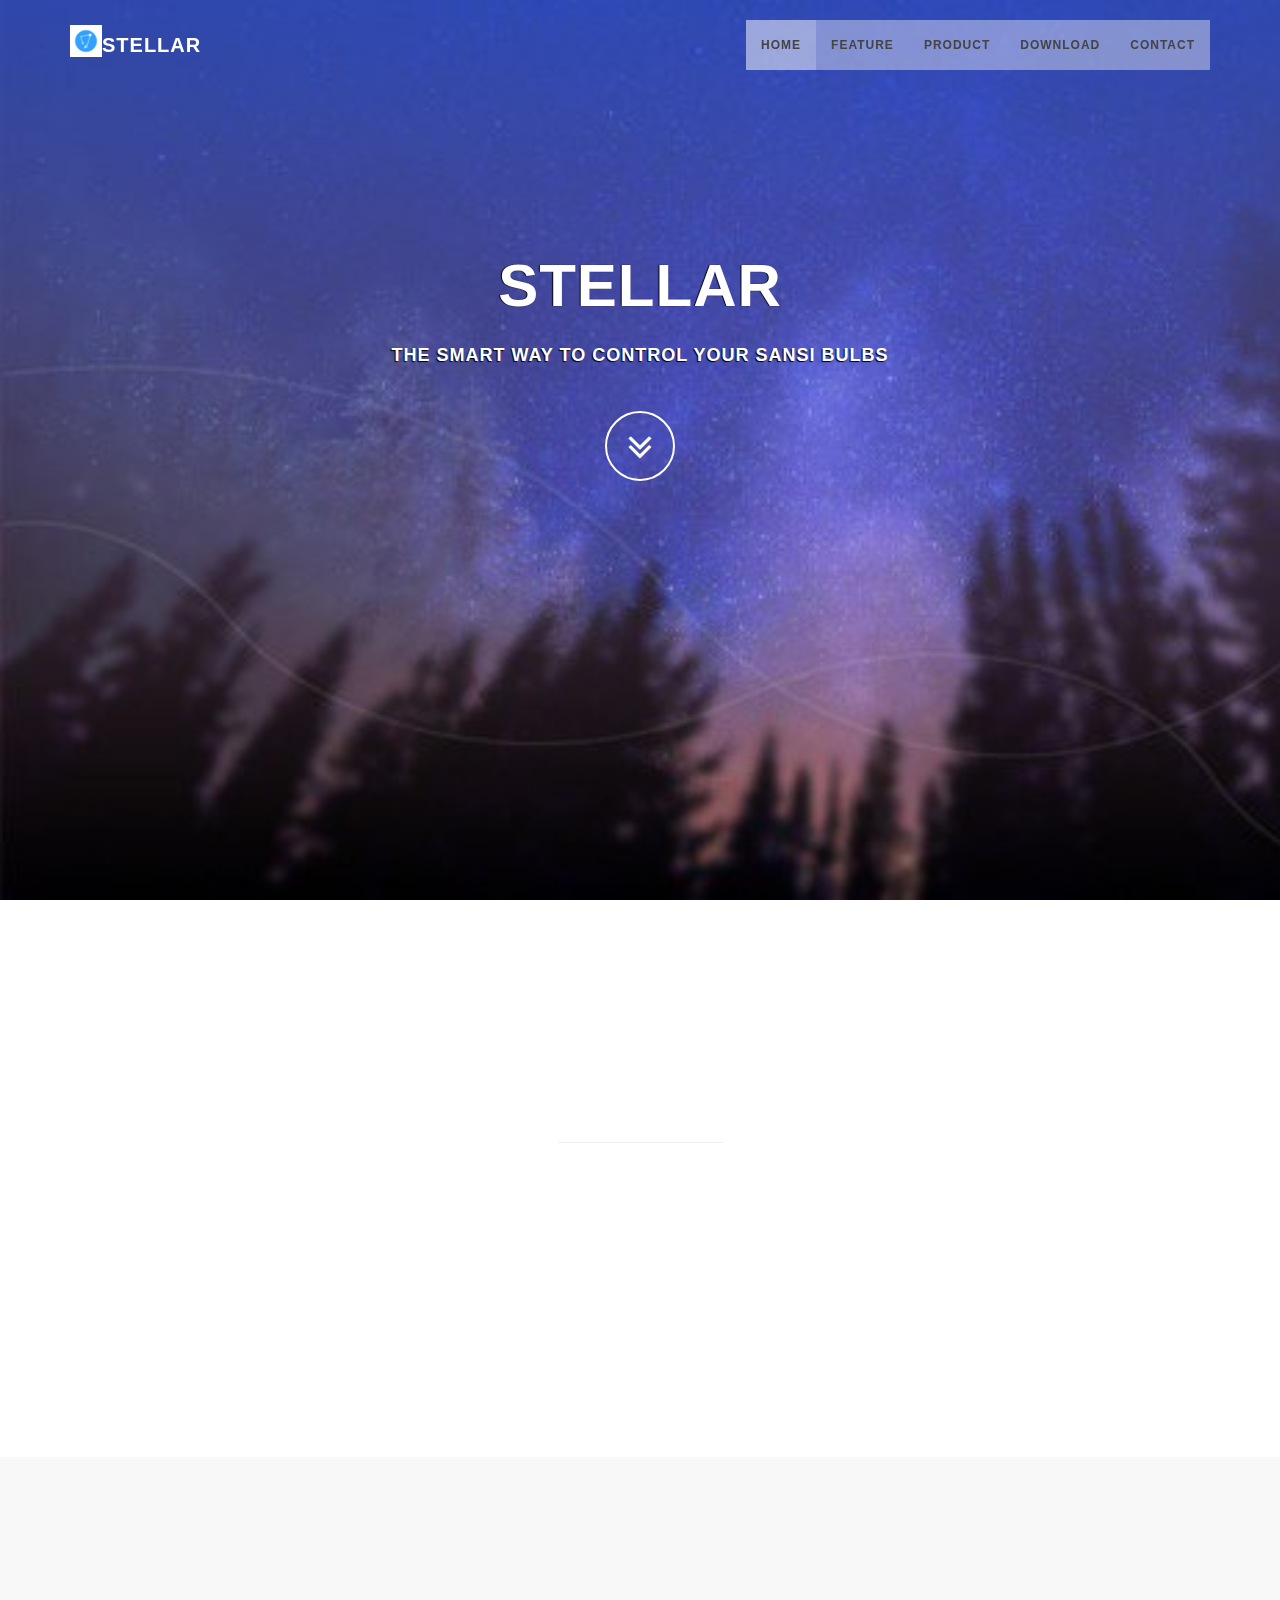
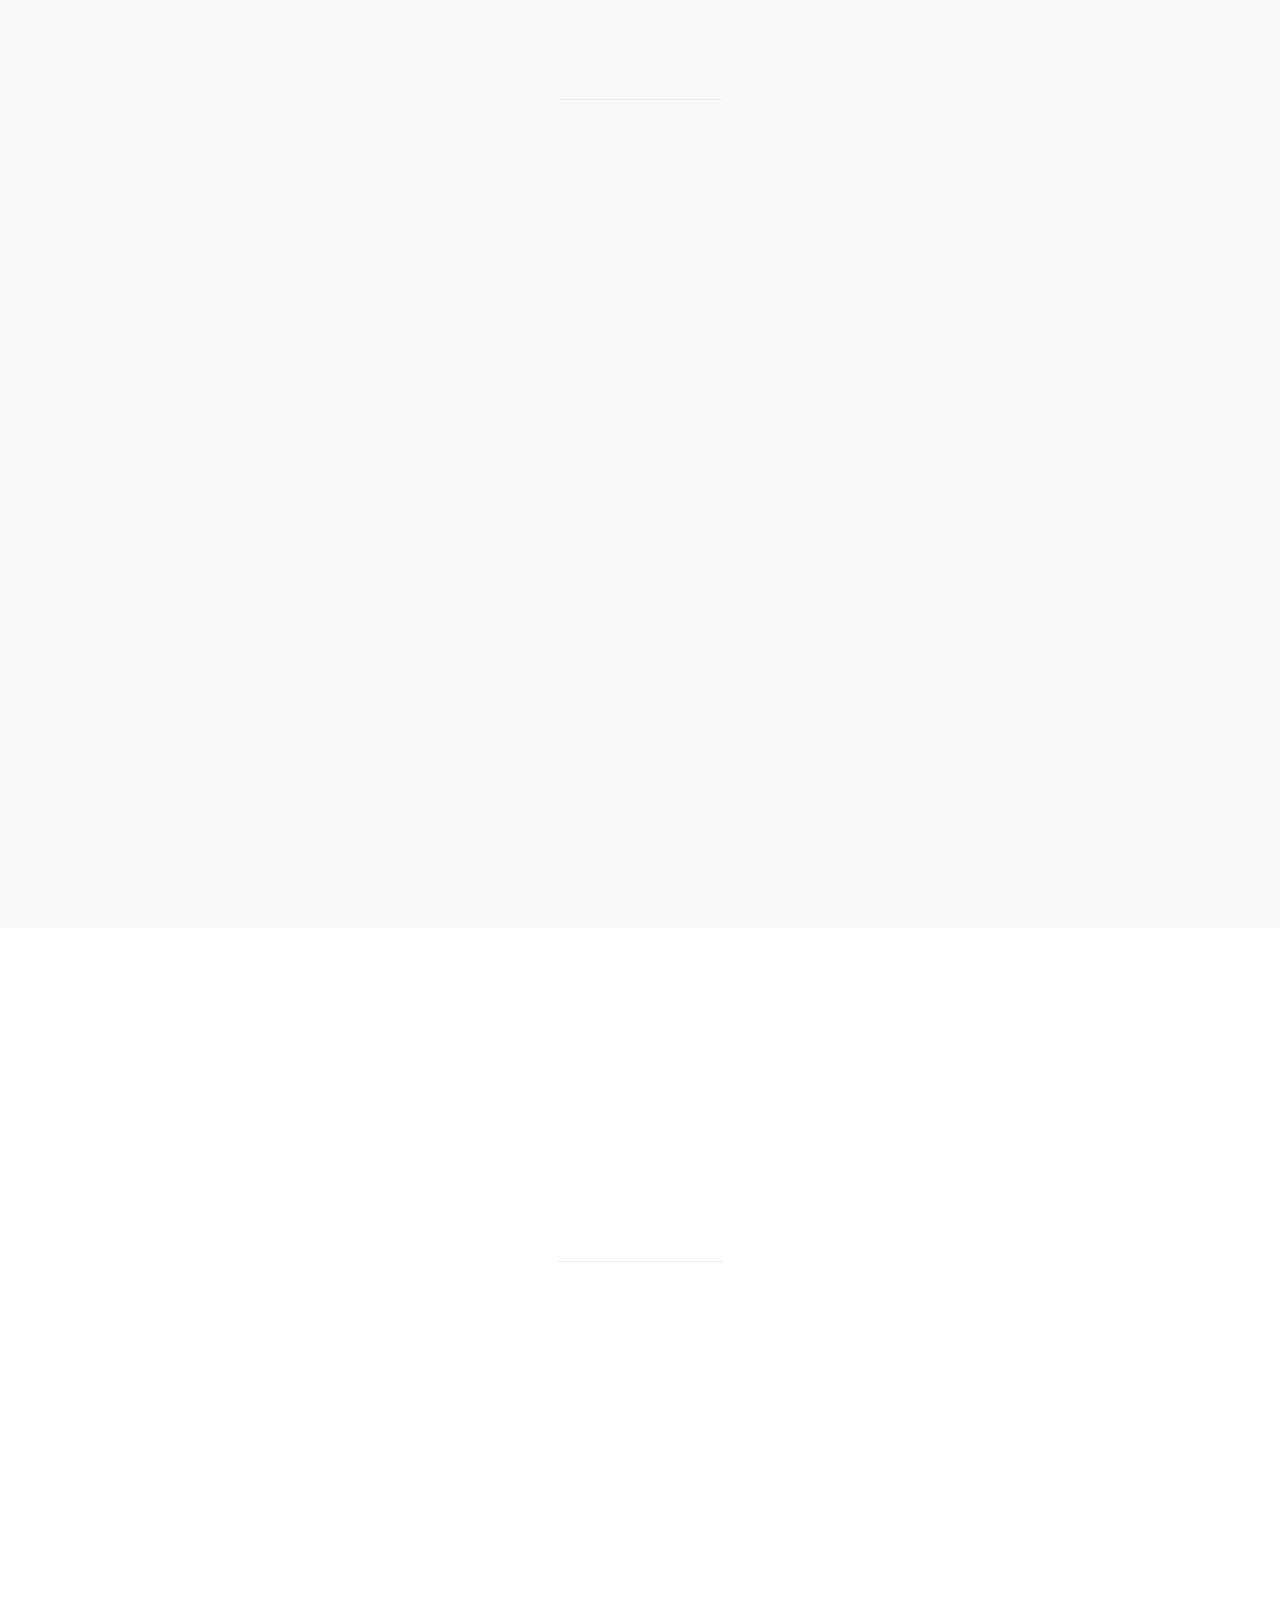
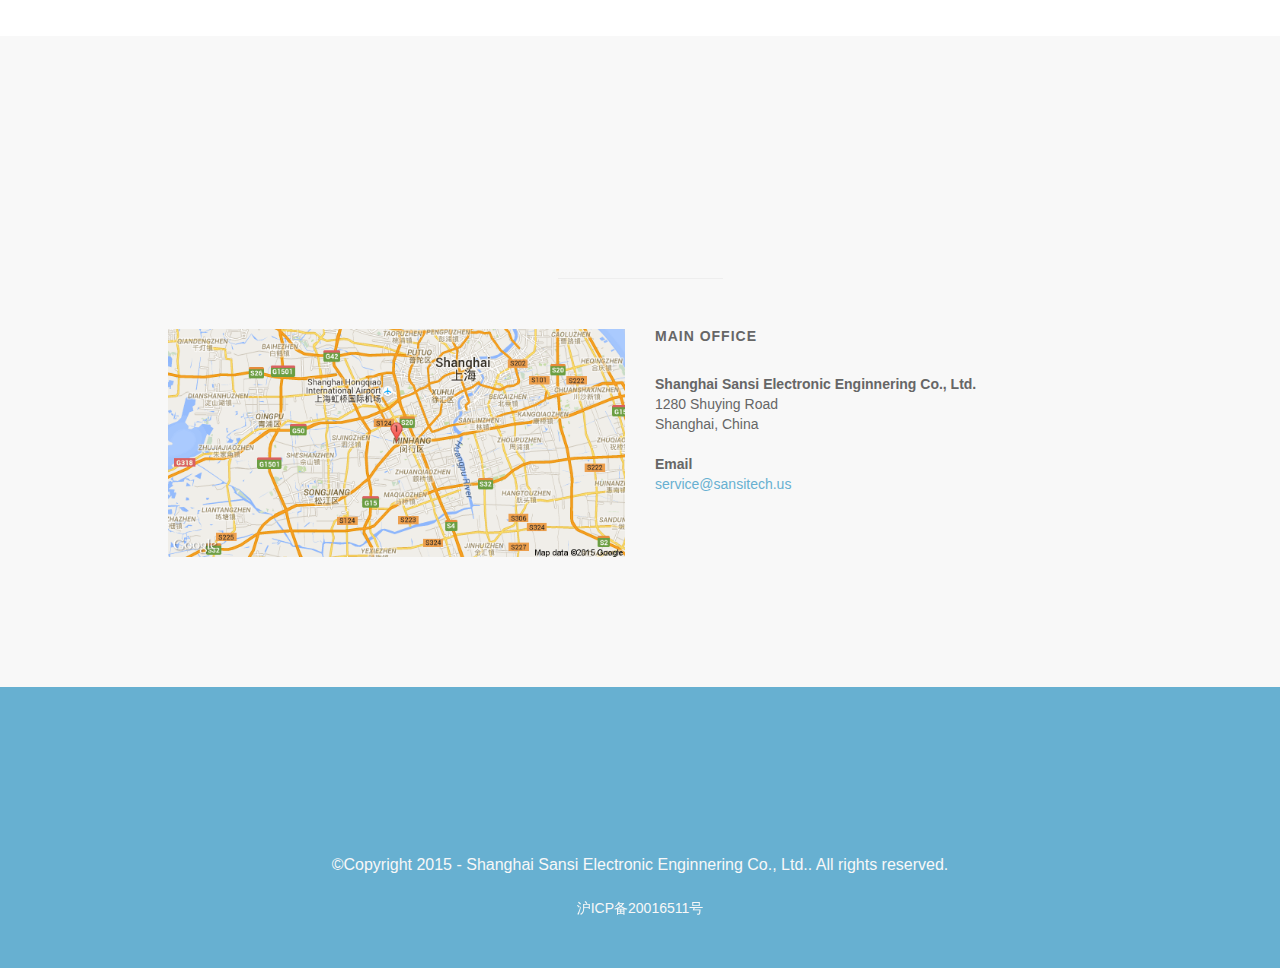
<file: index.html>
<!DOCTYPE html>
<html lang="en">

<head>
    <meta charset="utf-8">
    <meta name="viewport" content="width=device-width, initial-scale=1.0">
    <meta name="description" content="">
    <meta name="author" content="">
    <title>Stellar - The smart way to control your Sansi bulbs</title>
    <!-- Bootstrap Core CSS -->
    <!-- <link href="css/bootstrap.min.css" rel="stylesheet" type="text/css"> -->
    <!-- Fonts -->
    <link href="font-awesome/css/font-awesome.min.css" rel="stylesheet" type="text/css">
    <!-- <link href="css/animate.min.css" rel="stylesheet" /> -->
    <!-- Squad theme CSS -->
    <link href="css/style.min.css" rel="stylesheet">
    <!-- <link href="css/color.min.css" rel="stylesheet"> -->
    <!-- fotorama.css -->
    <link href="fotorama/fotorama.css" rel="stylesheet">
    <!-- 3 KB -->
    <link rel="apple-touch-icon-precomposed" sizes="57x57" href="img/favicons/apple-touch-icon-57x57.png" />
    <link rel="apple-touch-icon-precomposed" sizes="114x114" href="img/favicons/apple-touch-icon-114x114.png" />
    <link rel="apple-touch-icon-precomposed" sizes="72x72" href="img/favicons/apple-touch-icon-72x72.png" />
    <link rel="apple-touch-icon-precomposed" sizes="144x144" href="img/favicons/apple-touch-icon-144x144.png" />
    <link rel="apple-touch-icon-precomposed" sizes="60x60" href="img/favicons/apple-touch-icon-60x60.png" />
    <link rel="apple-touch-icon-precomposed" sizes="120x120" href="img/favicons/apple-touch-icon-120x120.png" />
    <link rel="apple-touch-icon-precomposed" sizes="76x76" href="img/favicons/apple-touch-icon-76x76.png" />
    <link rel="apple-touch-icon-precomposed" sizes="152x152" href="img/favicons/apple-touch-icon-152x152.png" />
    <link rel="icon" type="image/png" href="img/favicons/favicon-196x196.png" sizes="196x196" />
    <link rel="icon" type="image/png" href="img/favicons/favicon-96x96.png" sizes="96x96" />
    <link rel="icon" type="image/png" href="img/favicons/favicon-32x32.png" sizes="32x32" />
    <link rel="icon" type="image/png" href="img/favicons/favicon-16x16.png" sizes="16x16" />
    <link rel="icon" type="image/png" href="img/favicons/favicon-128.png" sizes="128x128" />
    <meta name="application-name" content="&nbsp;" />
    <meta name="msapplication-TileColor" content="#FFFFFF" />
    <meta name="msapplication-TileImage" content="img/favicons/mstile-144x144.png" />
    <meta name="msapplication-square70x70logo" content="img/favicons/mstile-70x70.png" />
    <meta name="msapplication-square150x150logo" content="img/favicons/mstile-150x150.png" />
    <meta name="msapplication-wide310x150logo" content="img/favicons/mstile-310x150.png" />
    <meta name="msapplication-square310x310logo" content="img/favicons/mstile-310x310.png" />
</head>

<body id="page-top" data-spy="scroll" data-target=".navbar-custom">
    <!-- Preloader -->
    <div id="preloader">
        <div id="load"></div>
    </div>
    <nav class="navbar navbar-custom navbar-fixed-top" role="navigation">
        <div class="container">
            <div class="navbar-header page-scroll">
                <button type="button" class="navbar-toggle" data-toggle="collapse" data-target=".navbar-main-collapse">
                <i class="fa fa-bars"></i>
            </button>
                <a class="navbar-brand" href="index.html">
                    <h1><img src="/img/favicons/mstile-144x144.png" />Stellar</h1>
                </a>
            </div>
            <!-- Collect the nav links, forms, and other content for toggling -->
            <div class="collapse navbar-collapse navbar-right navbar-main-collapse">
                <ul class="nav navbar-nav">
                    <li class="active"><a href="#intro">Home</a></li>
                    <li><a href="#feature">Feature</a></li>
                    <li><a href="#product">Product</a></li>
                    <li><a href="#download">Download</a></li>
                    <li><a href="#contact">Contact</a></li>
                </ul>
            </div>
            <!-- /.navbar-collapse -->
        </div>
        <!-- /.container -->
    </nav>
    <!-- Section: intro -->
    <section id="intro" class="intro">
        <div class="slogan">
            <h2><span class="text_color">Stellar</span></h2>
            <h4>The smart way to control your Sansi bulbs</h4>
        </div>
        <div class="page-scroll">
            <a href="#download" class="btn btn-circle">
                <i class="fa fa-angle-double-down animated"></i>
            </a>
        </div>
    </section>
    <!-- /Section: intro -->
    <!-- Section: feature -->
    <section id="feature" class="home-section text-center">
        <div class="heading-about">
            <div class="container">
                <div class="row">
                    <div class="col-lg-8 col-lg-offset-2">
                        <div class="wow bounceInDown" data-wow-delay="0.4s">
                            <div class="section-heading">
                                <h2>Feature</h2>
                                <i class="fa fa-2x fa-angle-down"></i>
                            </div>
                        </div>
                    </div>
                </div>
            </div>
        </div>
        <div class="container">
            <div class="row">
                <div class="col-lg-2 col-lg-offset-5">
                    <hr class="marginbot-50">
                </div>
            </div>
            <div class="row">
                <div class="col-xs-6 col-sm-3 col-md-3">
                    <div class="wow bounceInUp" data-wow-delay="0.2s">
                        <div class="team">
                            <div class="inner">
                                <h5>Color Temperature</h5>

                                <p class="subtitle">2700 - 6500 K</p>

                                <div class="avatar"><img src="img/feature/cct.png" alt="" class="img-responsive" /></div>
                            </div>
                        </div>
                    </div>
                </div>
                <div class="col-xs-6 col-sm-3 col-md-3">
                    <div class="wow bounceInUp" data-wow-delay="0.5s">
                        <div class="team">
                            <div class="inner">
                                <h5>Color</h5>

                                <p class="subtitle">16.7 million colors</p>

                                <div class="avatar"><img src="img/feature/rgbw.png" alt="" class="img-responsive" /></div>
                            </div>
                        </div>
                    </div>
                </div>
                <div class="col-xs-6 col-sm-3 col-md-3">
                    <div class="wow bounceInUp" data-wow-delay="0.8s">
                        <div class="team">
                            <div class="inner">
                                <h5>Switch</h5>

                                <p class="subtitle">Switch on/off bulbs</p>

                                <div class="avatar"><img src="img/feature/switch.png" alt="" class="img-responsive" /></div>
                            </div>
                        </div>
                    </div>
                </div>
                <div class="col-xs-6 col-sm-3 col-md-3">
                    <div class="wow bounceInUp" data-wow-delay="1.1s">
                        <div class="team">
                            <div class="inner">
                                <h5>Preset</h5>

                                <p class="subtitle">Get your bulbs live</p>

                                <div class="avatar"><img src="img/feature/preset.png" alt="" class="img-responsive" /></div>
                            </div>
                        </div>
                    </div>
                </div>
            </div>
        </div>
    </section>
    <!-- /Section: feature -->
    <!-- Section: product -->
    <section id="product" class="home-section text-center bg-gray">
        <div class="heading-about">
            <div class="container">
                <div class="row">
                    <div class="col-lg-8 col-lg-offset-2">
                        <div class="wow bounceInDown" data-wow-delay="0.4s">
                            <div class="section-heading">
                                <h2>Our Product</h2>
                                <i class="fa fa-2x fa-angle-down"></i>
                            </div>
                        </div>
                    </div>
                </div>
            </div>
        </div>
        <div class="container">
            <div class="row">
                <div class="col-lg-2 col-lg-offset-5">
                    <hr class="marginbot-50">
                </div>
            </div>
            <div class="row">
                <div class="col-sm-6 col-md-6">
                    <div class="wow fadeInUp" data-wow-delay="0.2s">
                        <div class="service-box">
                            <div class="service-desc">
                                <h5>Specsheet</h5>

                                <div class="tg-wrap">
                                    <table class="tg">
                                        <tr>
                                            <th>Average Life</th>
                                            <td>25000 hours
                                                </th>
                                        </tr>
                                        <tr>
                                            <th>Bulb Diameter
                                                </td>
                                                <td>65 mm</td>
                                        </tr>
                                        <tr>
                                            <th>Bulb Height
                                                </td>
                                                <td>102 mm</td>
                                        </tr>
                                        <tr>
                                            <th>Ingress Protection Rating
                                                </td>
                                                <td>IP20</td>
                                        </tr>
                                        <tr>
                                            <th>Input Voltage
                                                </td>
                                                <td>AC 90-264V</td>
                                        </tr>
                                        <tr>
                                            <th>Wattage
                                                </td>
                                                <td>10W</td>
                                        </tr>
                                        <tr>
                                            <th>Watt Equivalence
                                                </td>
                                                <td>60W<br></td>
                                        </tr>
                                        <tr>
                                            <th>Light Output
                                                </td>
                                                <td>800 lumens</td>
                                        </tr>
                                        <tr>
                                            <th>Number of LED chips
                                                </td>
                                                <td>21</td>
                                        </tr>
                                        <tr>
                                            <th>White Temperature
                                                </td>
                                                <td>3000 K</td>
                                        </tr>
                                        <tr>
                                            <th>Color Rendering Index
                                                </td>
                                                <td>80</td>
                                        </tr>
                                        <tr>
                                            <th>Dimmable
                                                </td>
                                                <td>Via Stellar app only</td>
                                        </tr>
                                        <tr>
                                            <th>Light Bulb Case Code
                                                </td>
                                                <td>E26 / E27</td>
                                        </tr>
                                        <tr>
                                            <th>Operating Temperature
                                                </td>
                                                <td>-20 ºC ~ 45 ºC</td>
                                        </tr>
                                        <tr>
                                            <th>Operating Relative Humidity
                                                </td>
                                                <td>10 ~ 95%</td>
                                        </tr>
                                        <tr>
                                            <th>Certification
                                                </td>
                                                <td>UL / FCC</td>
                                        </tr>
                                    </table>
                                </div>
                            </div>
                        </div>
                    </div>
                </div>
                <div class="col-sm-6 col-md-6">
                    <div class="wow fadeInRight" data-wow-delay="0.2s">
                        <div class="service-box">
                            <div class="service-desc">
                                <h5>Gallery</h5>
                            </div>
                            <div class="fotorama" data-nav="thumbs" data-loop="true" data-autoplay="true">
                                <img src="img/gallery/wifi1@2x.png" srcset="img/gallery/wifi1.png 1x, img/gallery/wifi1@2x.png 2x">
                                <img src="img/gallery/wifi2@2x.png" srcset="img/gallery/wifi2.png 1x, img/gallery/wifi1@2x.png 2x">
                            </div>
                        </div>
                    </div>
                </div>
            </div>
        </div>
    </section>
    <!-- /Section: product -->
    <!-- Section: download -->
    <section id="download" class="home-section text-center">
        <div class="heading-about">
            <div class="container">
                <div class="row">
                    <div class="col-lg-8 col-lg-offset-2">
                        <div class="wow bounceInDown" data-wow-delay="0.4s">
                            <div class="section-heading">
                                <h2>Get Stellar App</h2>
                                <i class="fa fa-2x fa-angle-down"></i>

                                <p>Download the Stellar app according to your mobile device system.</p>

                                <p>Scan the bar code or tap it directly on your phone.</p>
                            </div>
                        </div>
                    </div>
                </div>
            </div>
        </div>
        <div class="container">
            <div class="row">
                <div class="col-lg-2 col-lg-offset-5">
                    <hr class="marginbot-50">
                </div>
            </div>
            <div class="row">
                <div class="col-sm-12 col-md-12">
                    <div class="wow fadeInLeft" data-wow-delay="0.2s">
                        <div class="service-box">
                            <div class="qrcode">
                                <a href="app"><img src="img/qr/stellarWiFi.png" alt="" /></a>
                            </div>
                            <div class="service-desc">
                                <h5>Stellar WiFi</h5>
                            </div>
                        </div>
                    </div>
                </div>
            </div>
        </div>
    </section>
    <!-- /Section: download -->
    <!-- Section: contact -->
    <section id="contact" class="home-section text-center bg-gray">
        <div class="heading-contact">
            <div class="container">
                <div class="row">
                    <div class="col-lg-8 col-lg-offset-2">
                        <div class="wow bounceInDown" data-wow-delay="0.4s">
                            <div class="section-heading">
                                <h2>Get in touch</h2>
                                <i class="fa fa-2x fa-angle-down"></i>
                            </div>
                        </div>
                    </div>
                </div>
            </div>
        </div>
        <div class="container">
            <div class="row">
                <div class="col-lg-2 col-lg-offset-5">
                    <hr class="marginbot-50">
                </div>
            </div>
            <div class="row">
                <div class="col-md-1"></div>
                <div class="widget-map col-md-5">
                    <img src="img/staticmap.png" srcset="img/staticmap.png 1x, img/staticmap@2x.png 2x" alt="Google Map of 1280 Shuying Road Shanghai China">
                </div>
                <div class="col-md-5">
                    <div class="widget-contact">
                        <h5>Main Office</h5>
                        <address>
                        <strong>Shanghai Sansi Electronic Enginnering Co., Ltd.</strong><br>
                        1280 Shuying Road<br>
                        Shanghai, China<br>
                        <!--<abbr title="Phone">P:</abbr> (+86) 21-5488-3434-->
                    </address>
                        <address>
                        <strong>Email</strong><br>
                        <a href="mailto:service@sansitech.us?subject=Stellar Help">service@sansitech.us</a>
                    </address>
                        <!-- <address>
                      <strong>We're on social networks</strong><br>
                                           <ul class="company-social">
                                            <li class="social-facebook"><a href="#" target="_blank"><i class="fa fa-facebook"></i></a></li>
                                            <li class="social-twitter"><a href="#" target="_blank"><i class="fa fa-twitter"></i></a></li>
                                            <li class="social-dribble"><a href="#" target="_blank"><i class="fa fa-dribbble"></i></a></li>
                                            <li class="social-google"><a href="#" target="_blank"><i class="fa fa-google-plus"></i></a></li>
                                        </ul>
                      </address>	 -->
                    </div>
                </div>
            </div>
        </div>
    </section>
    <!-- /Section: contact -->
    <footer>
        <div class="container">
            <div class="row">
                <div class="col-md-12 col-lg-12">
                    <div class="wow shake" data-wow-delay="0.4s">
                        <div class="page-scroll marginbot-30">
                            <a href="#intro" id="totop" class="btn btn-circle">
                                <i class="fa fa-angle-double-up animated"></i>
                            </a>
                        </div>
                    </div>
                    <p>&copy;Copyright 2015 - Shanghai Sansi Electronic Enginnering Co., Ltd.. All rights reserved.</p>
                    <a style="color: #f8f8f8;" href="https://beian.miit.gov.cn" target="_blank">沪ICP备20016511号</a>
                </div>
            </div>
        </div>
    </footer>
    <!-- Core JavaScript Files -->
    <script src="js/jquery.min.js"></script>
    <!--
  <script src="js/bootstrap.min.js"></script>
  <script src="js/jquery.easing.min.js"></script>
  <script src="js/jquery.scrollTo.js"></script>
  <script src="js/wow.min.js"></script>
  -->
    <!-- Custom Theme JavaScript -->
    <script async src="js/custom.min.js"></script>
    <!-- fotorama.js. -->
    <script async src="fotorama/fotorama.js"></script>
    <!-- 16 KB -->
</body>

</html>
</file>
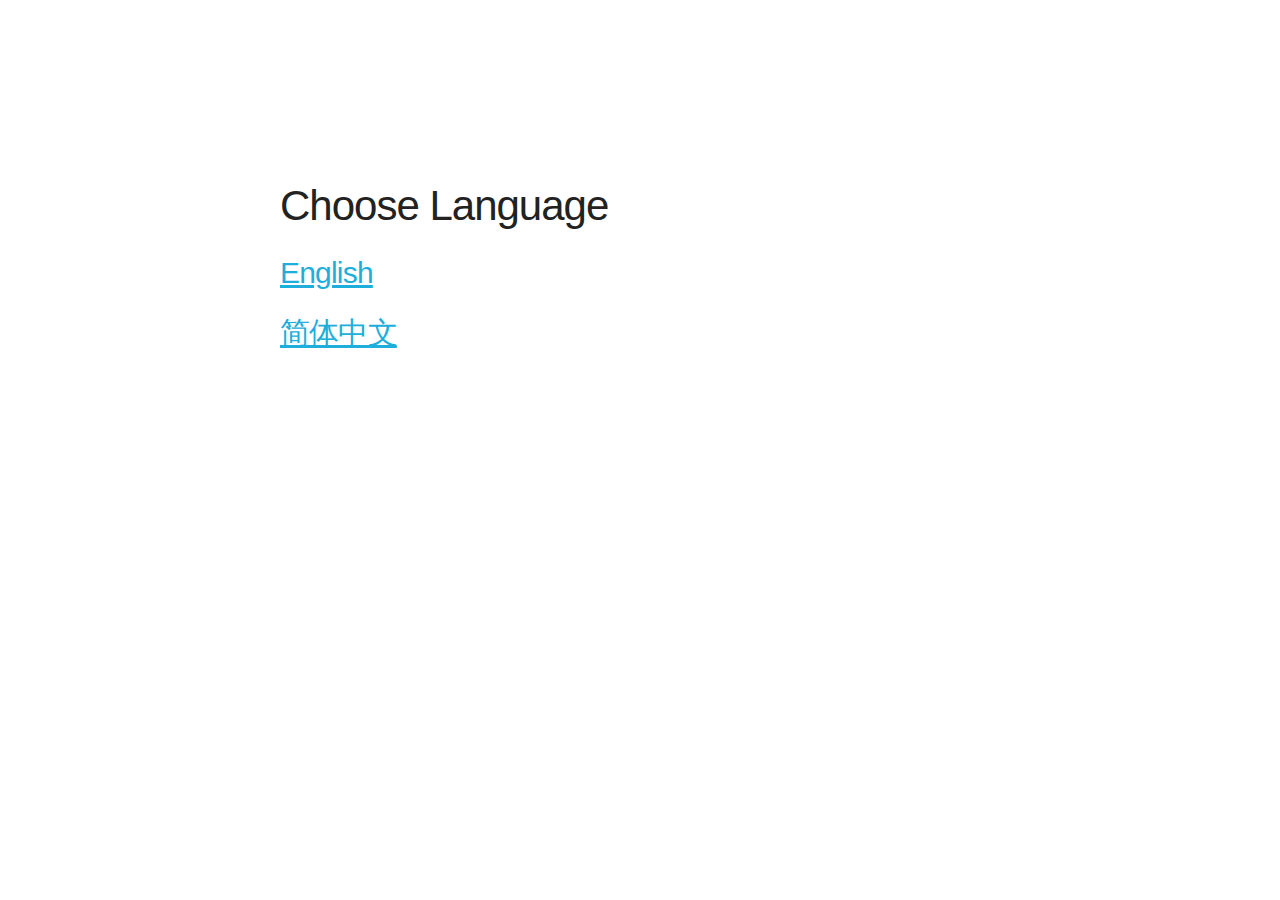
<file: help/index.html>
<!DOCTYPE html>
<html lang="en">
<head>

  <!-- Basic Page Needs
  –––––––––––––––––––––––––––––––––––––––––––––––––– -->
  <meta charset="utf-8">
  <title>Stellar Online Manual - Choose Language</title>
  <meta name="description" content="Stellar Smart Bulb Online Manual Choose Language Page">
  <meta name="author" content="Qing Pei">

  <!-- Mobile Specific Metas
  –––––––––––––––––––––––––––––––––––––––––––––––––– -->
  <meta name="viewport" content="width=device-width, initial-scale=1">

  <!-- CSS
  –––––––––––––––––––––––––––––––––––––––––––––––––– -->
  <link rel="stylesheet" href="css/normalize.css">
  <link rel="stylesheet" href="css/skeleton.css">

  <!-- Favicon
  –––––––––––––––––––––––––––––––––––––––––––––––––– -->
  <link rel="icon" type="image/png" href="../image/favicons/favicon-32x32.png">

</head>
<body>

  <!-- Primary Page Layout
  –––––––––––––––––––––––––––––––––––––––––––––––––– -->
  <div class="container">
    <div class="row">
      <div class="one-half column" style="margin-top: 25%">
        <h2>Choose Language</h2>
        <h4><a href="en/">English</a></h4>
        <h4><a href="zhs/">简体中文</a></h4>
      </div>
    </div>
  </div>

<!-- End Document
  –––––––––––––––––––––––––––––––––––––––––––––––––– -->
</body>
</html>
</file>
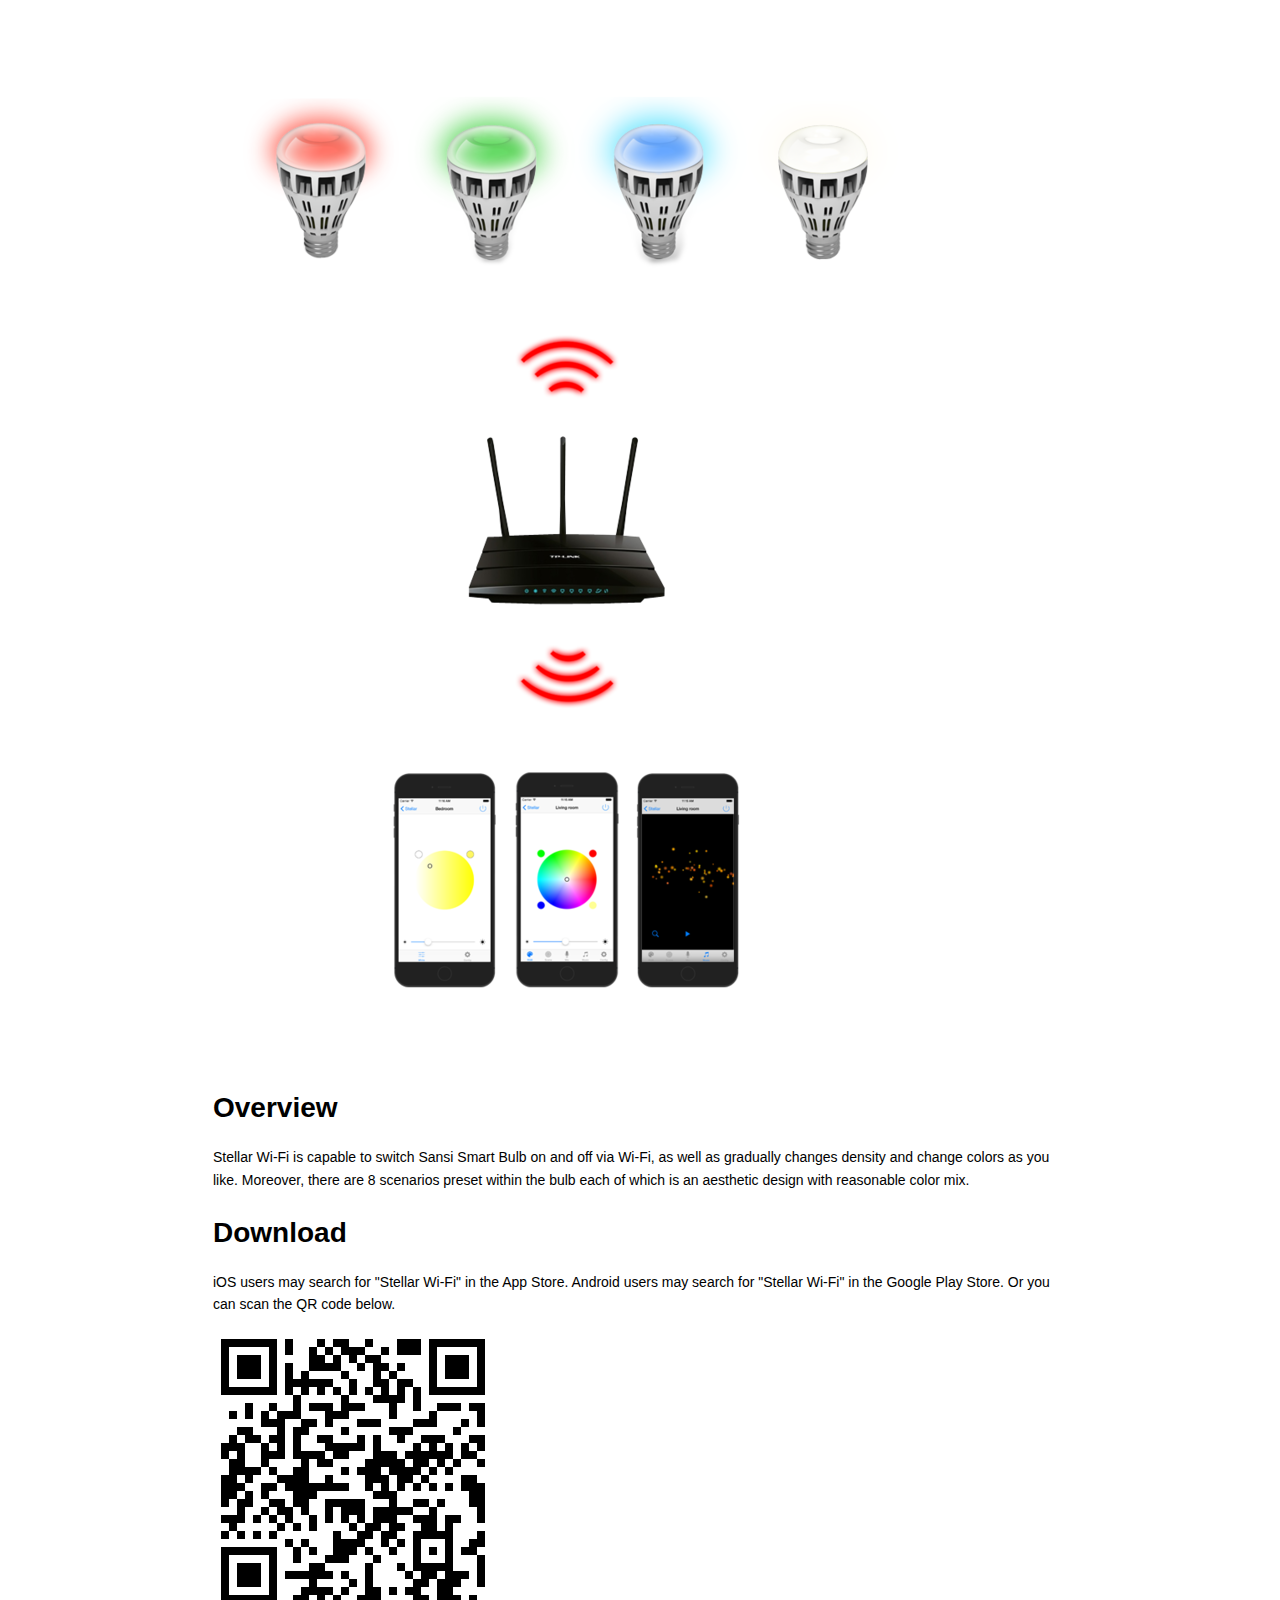
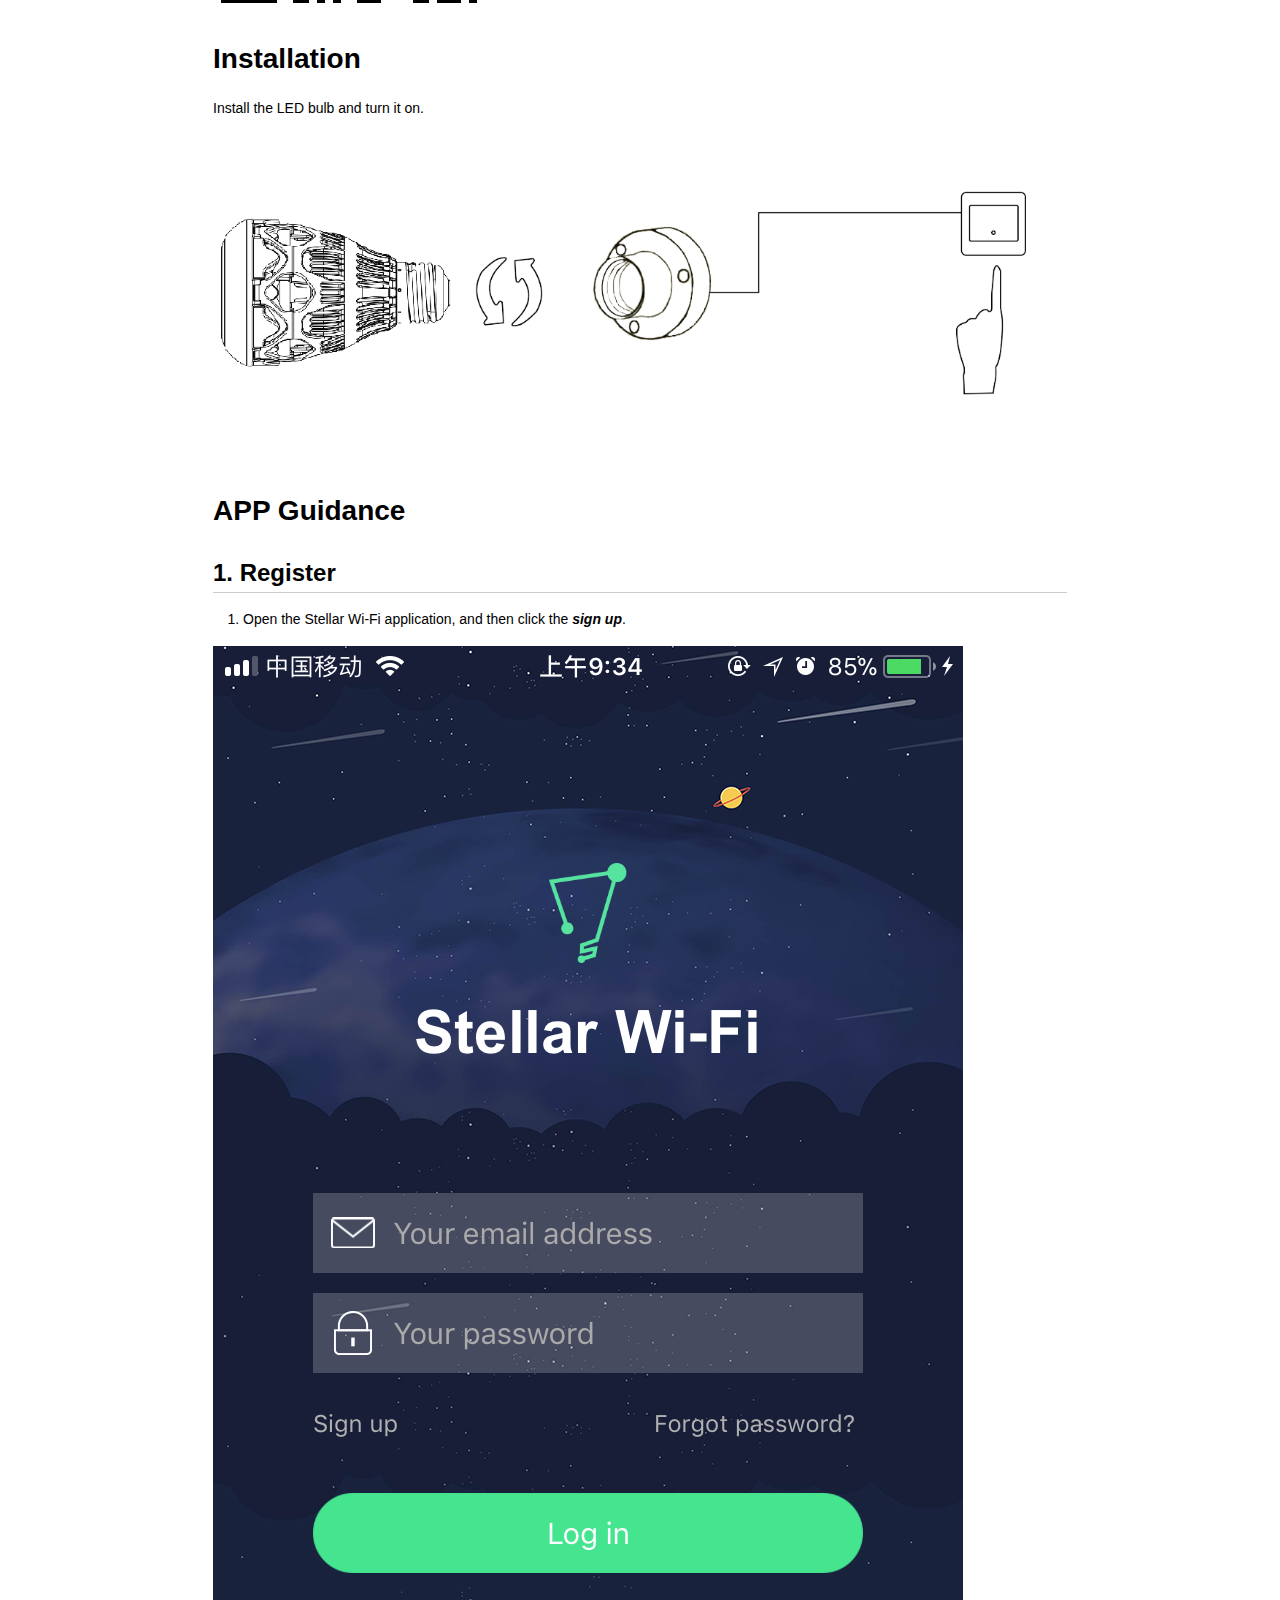
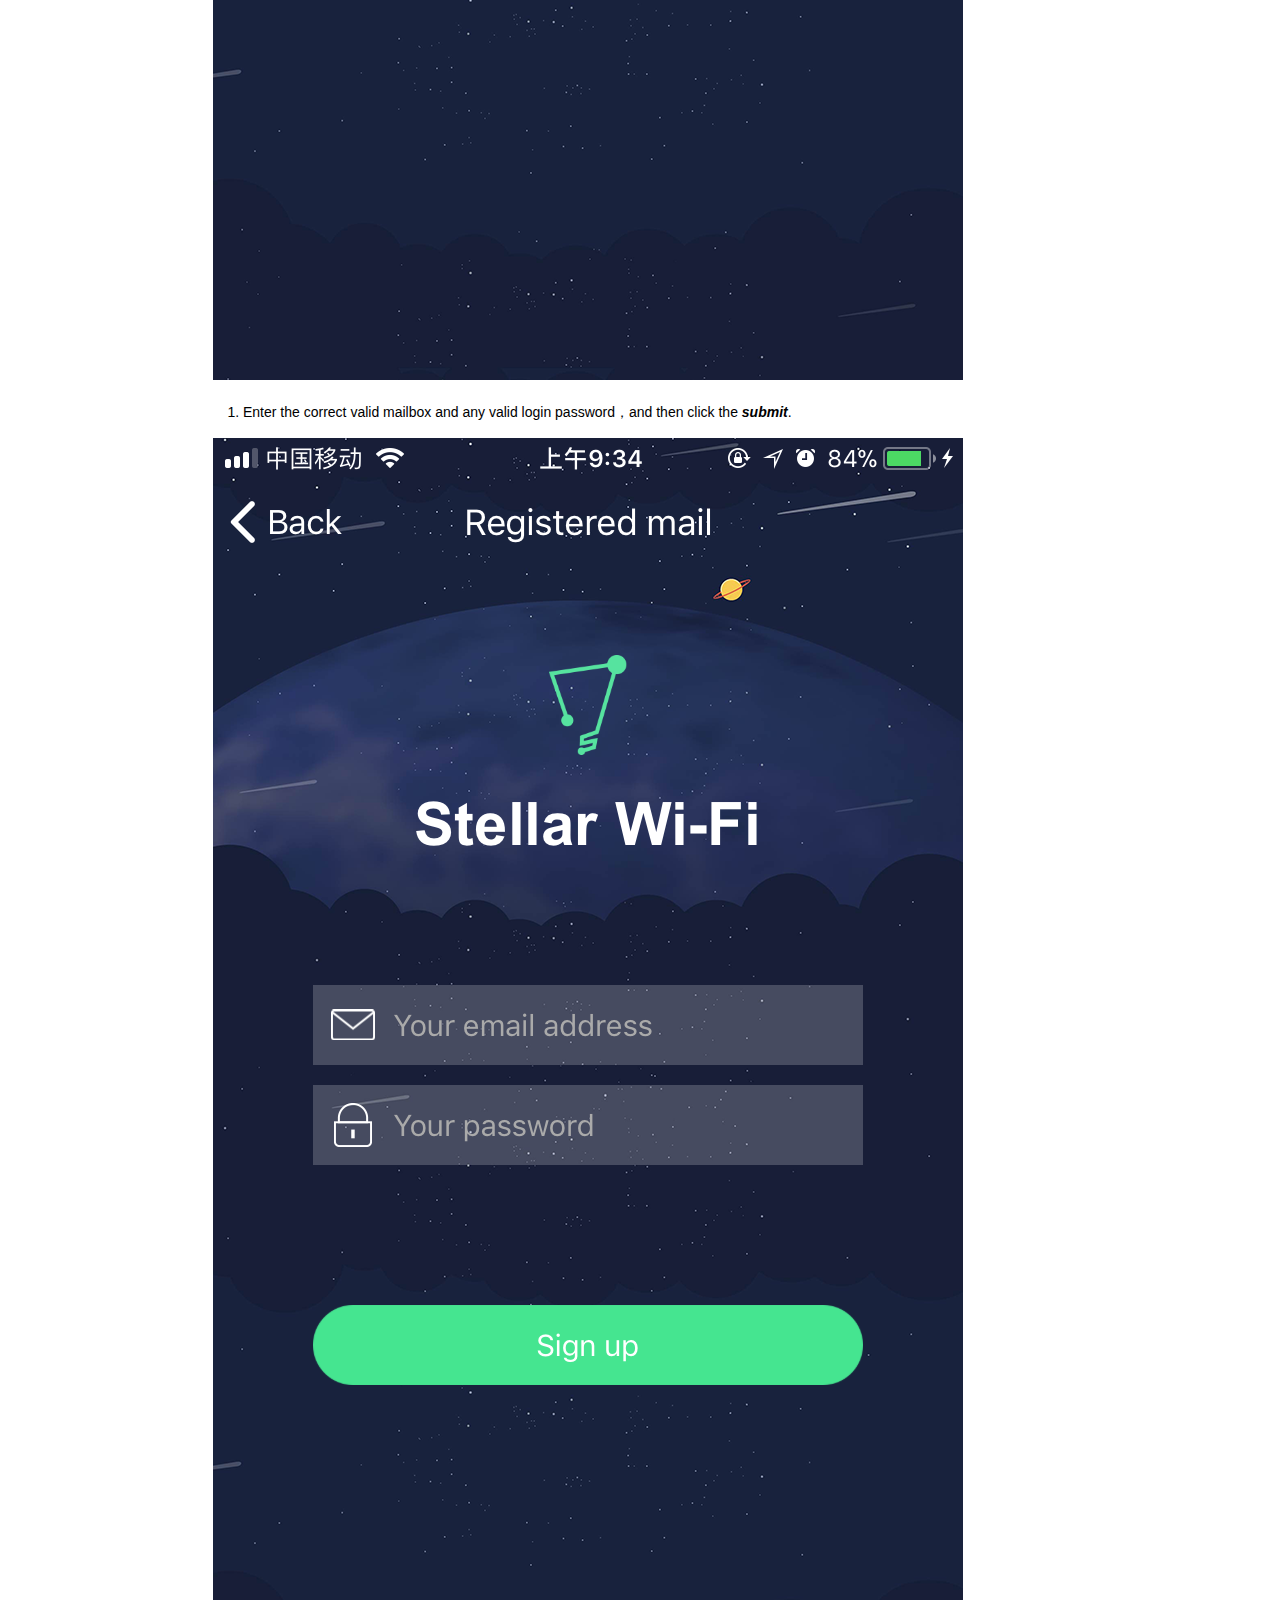
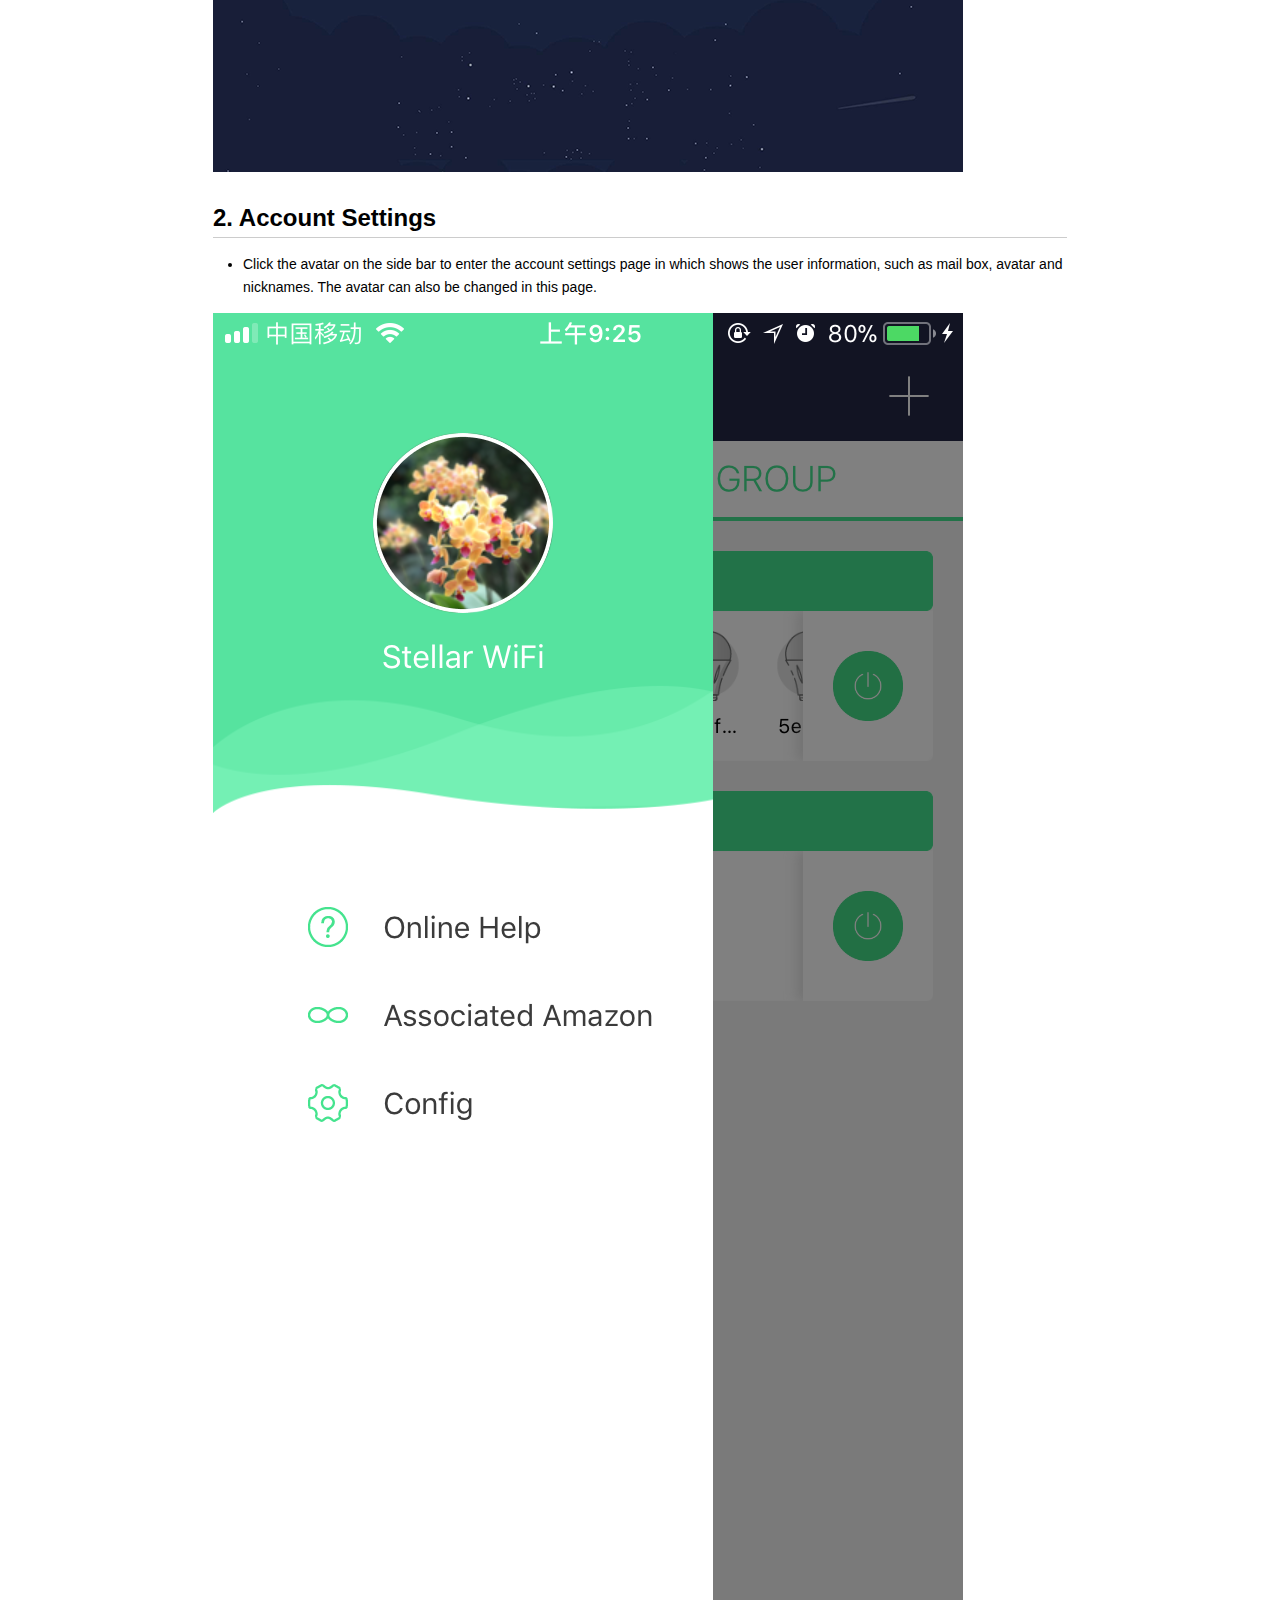
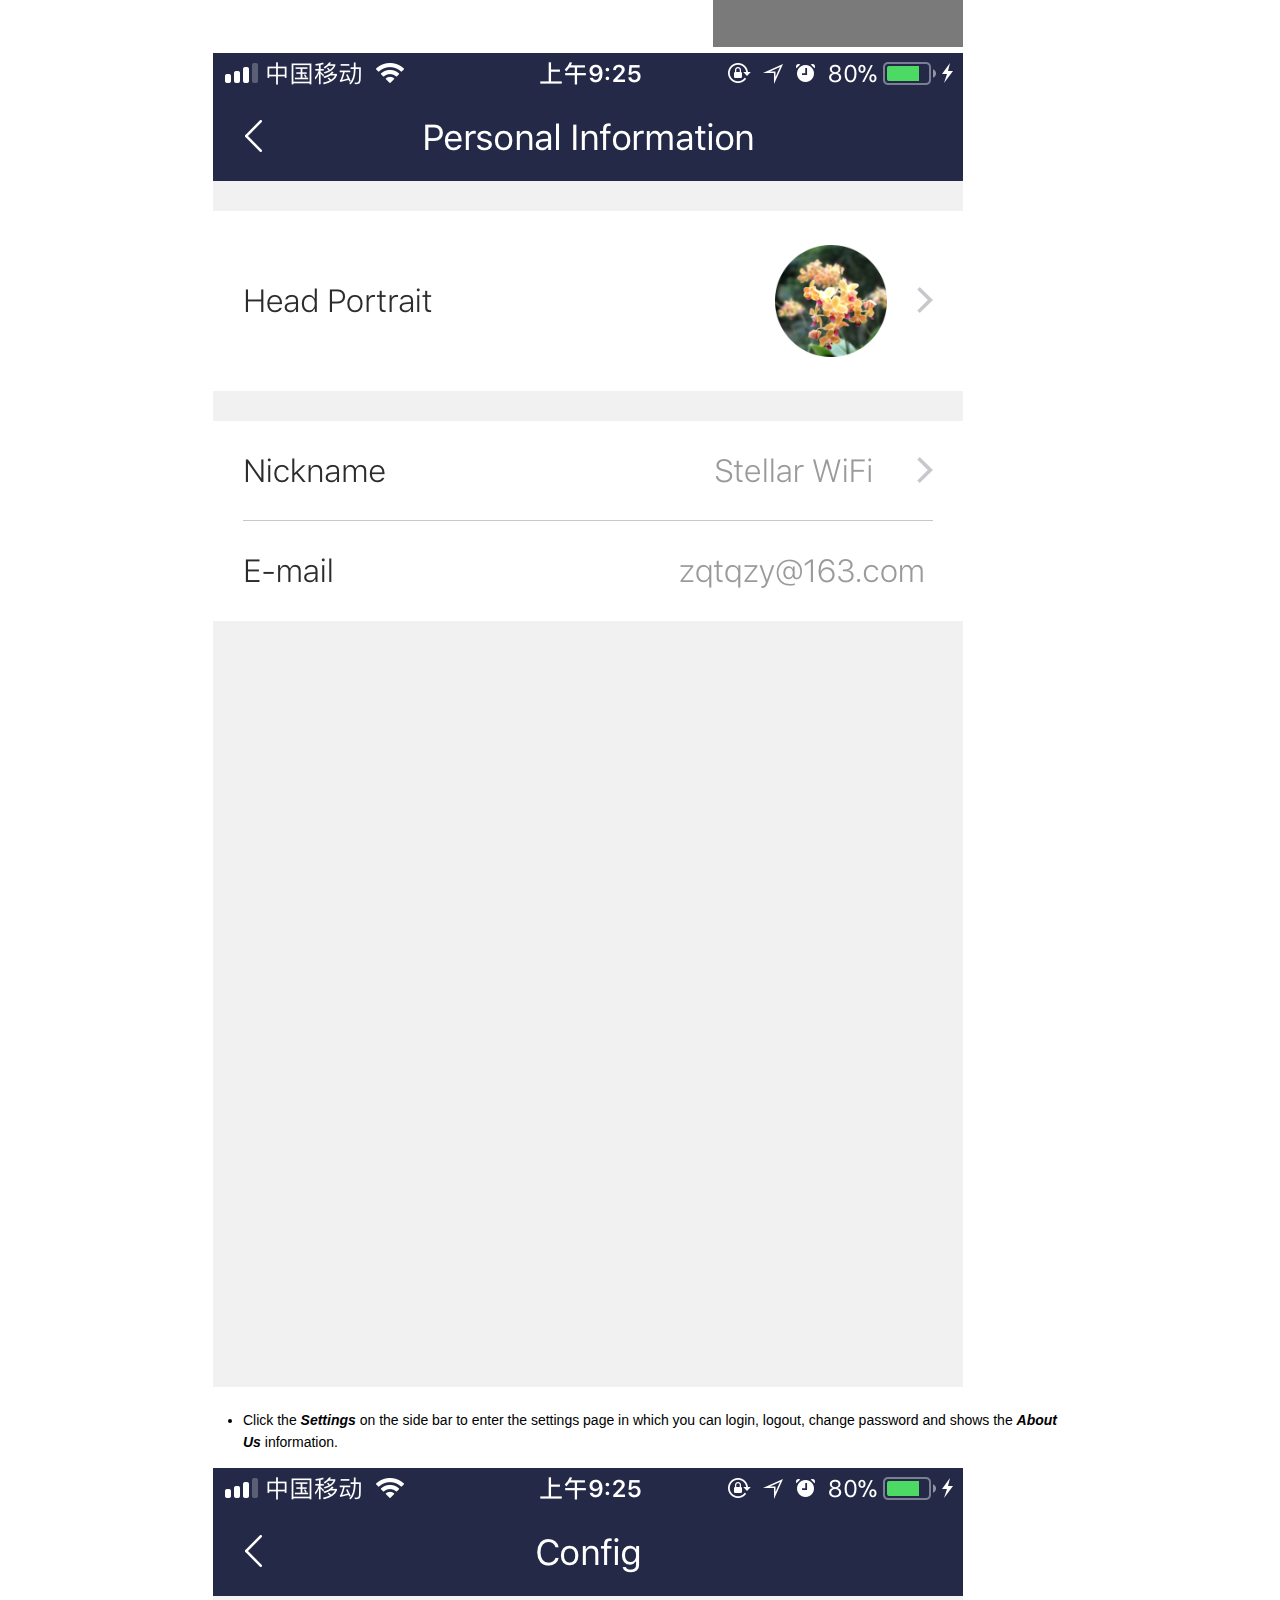
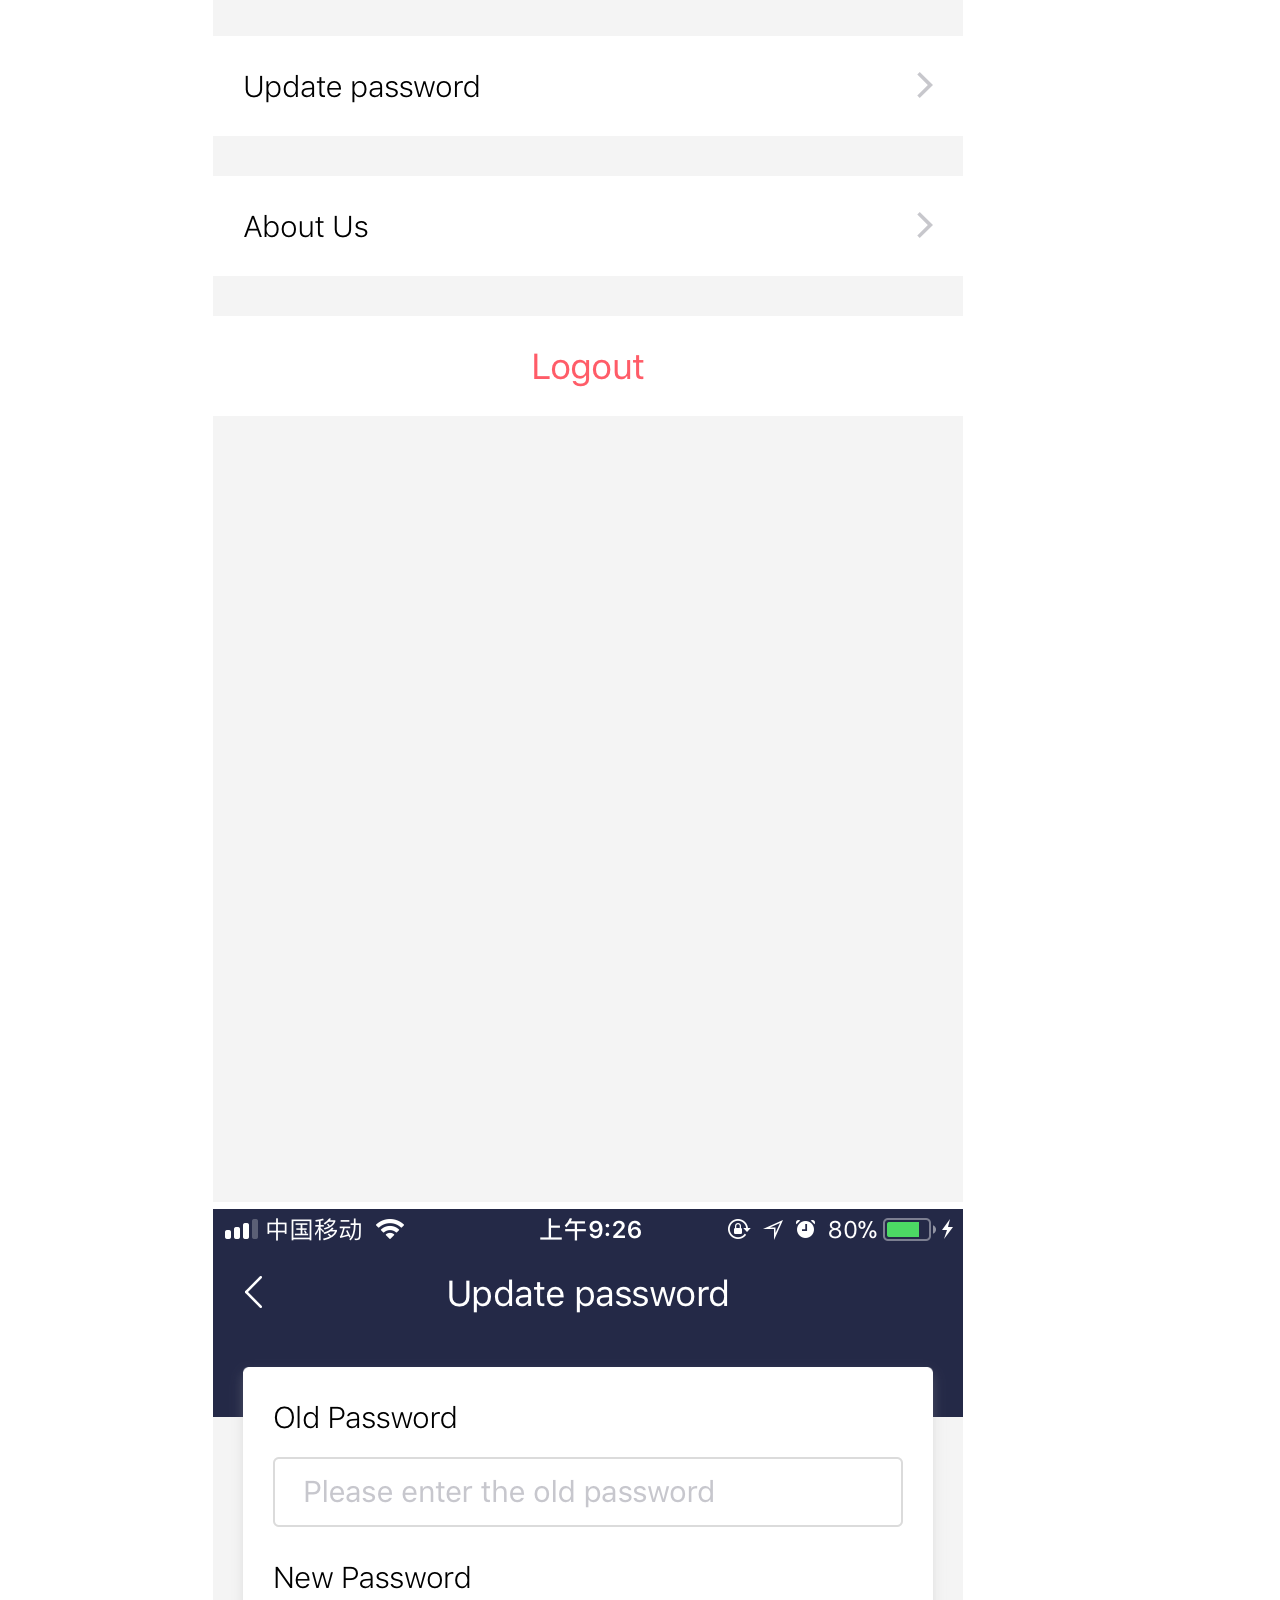
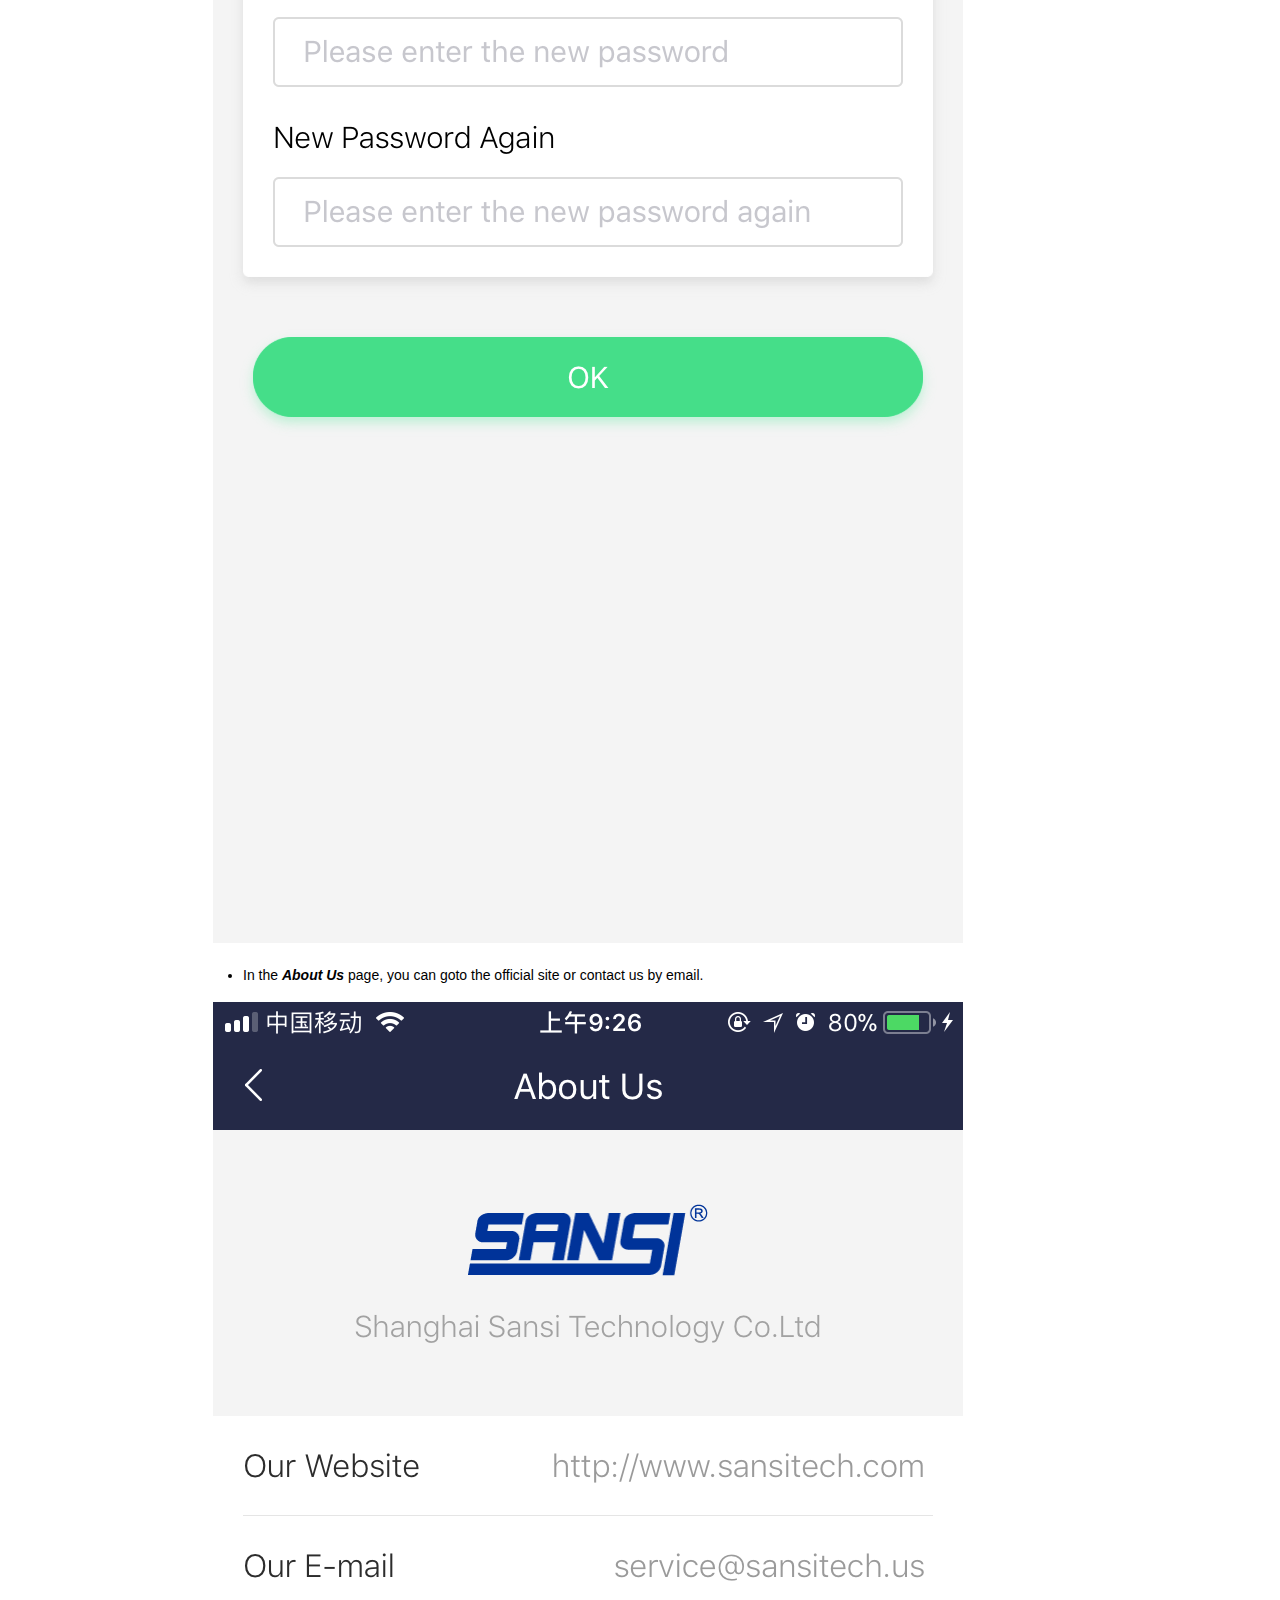
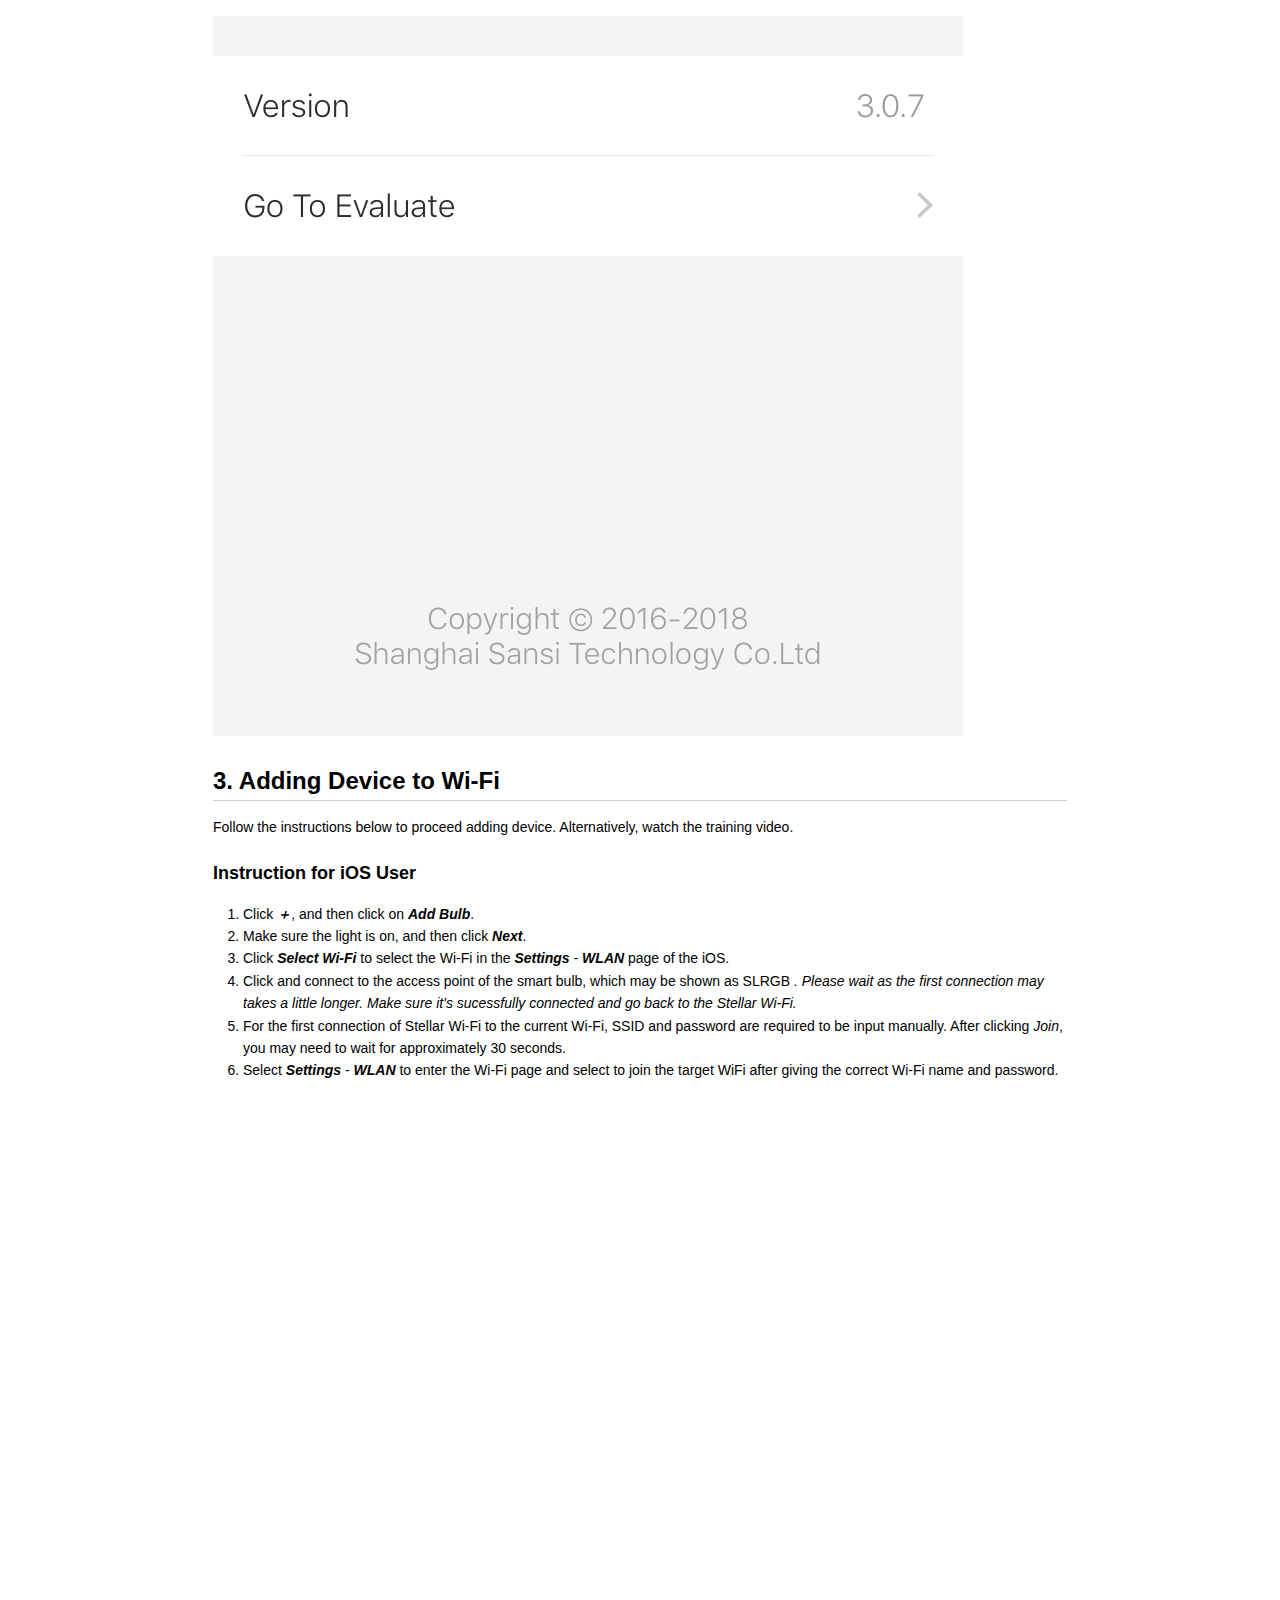
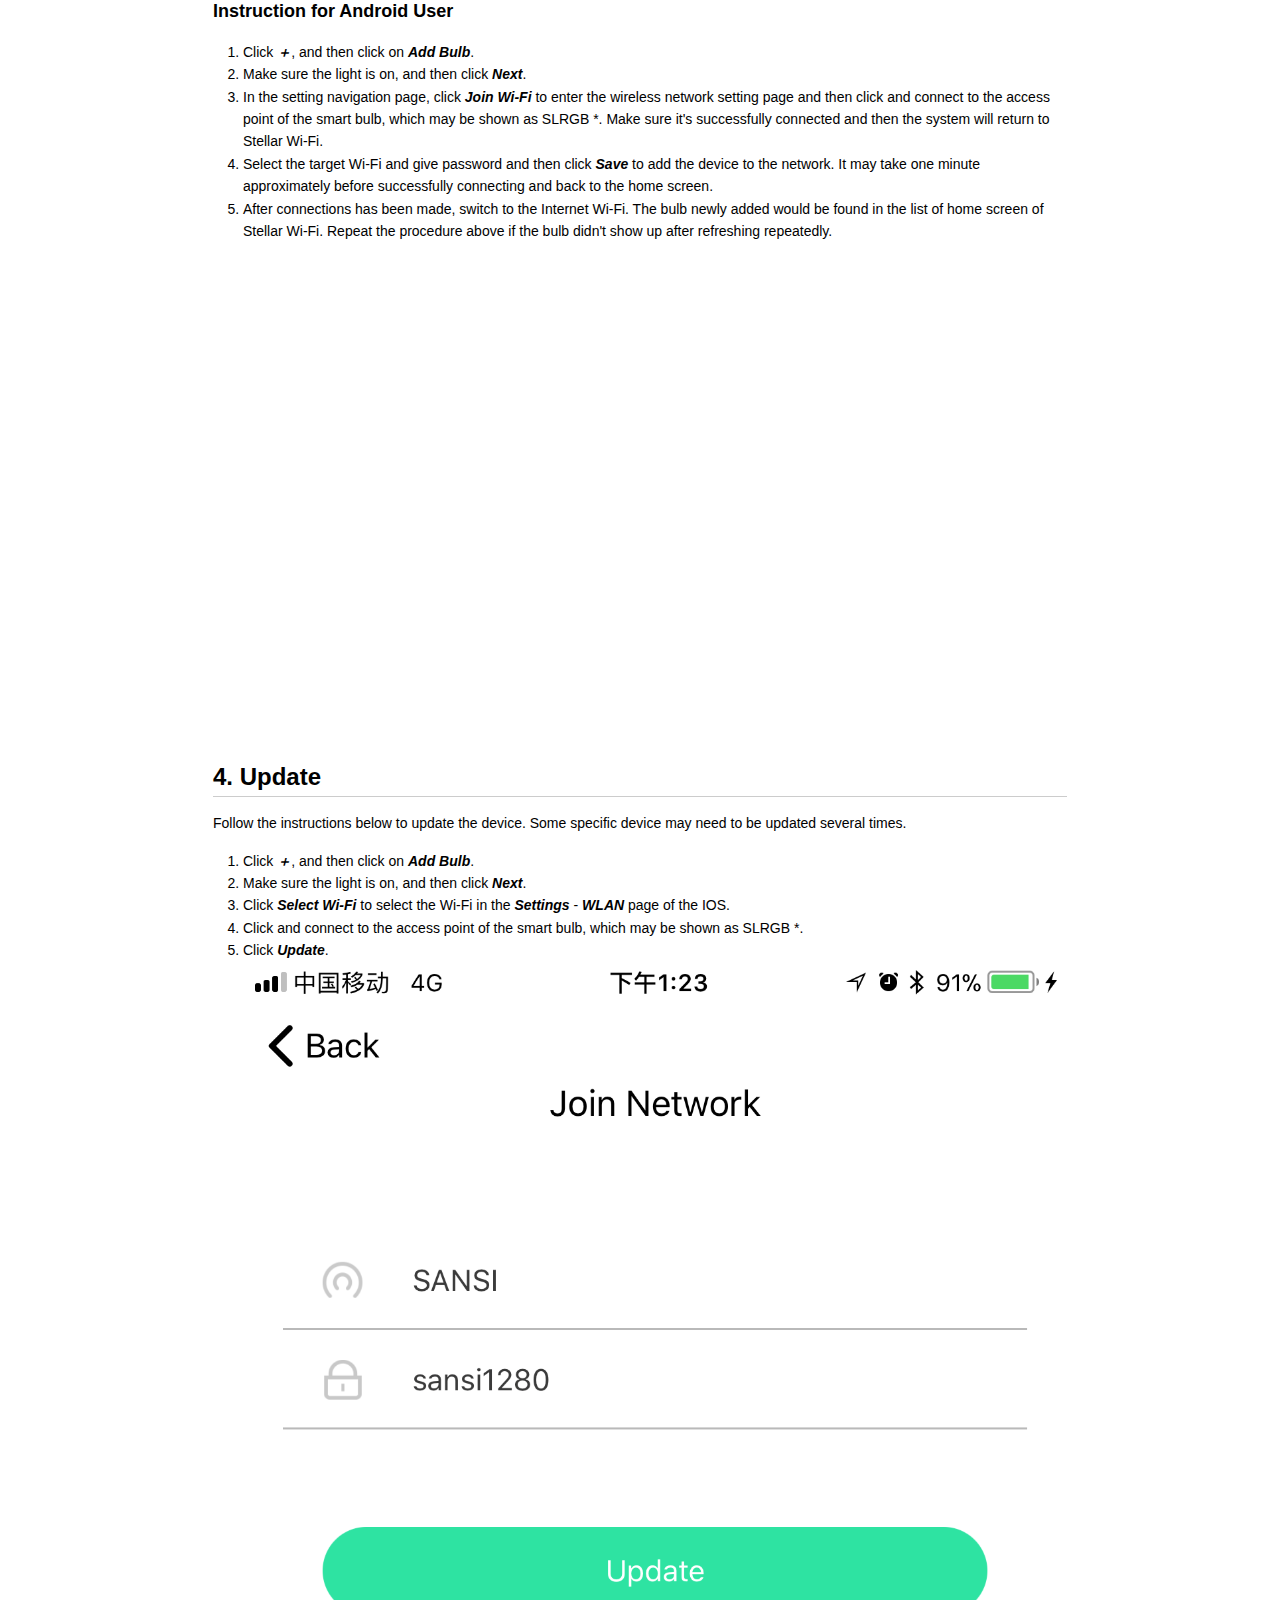
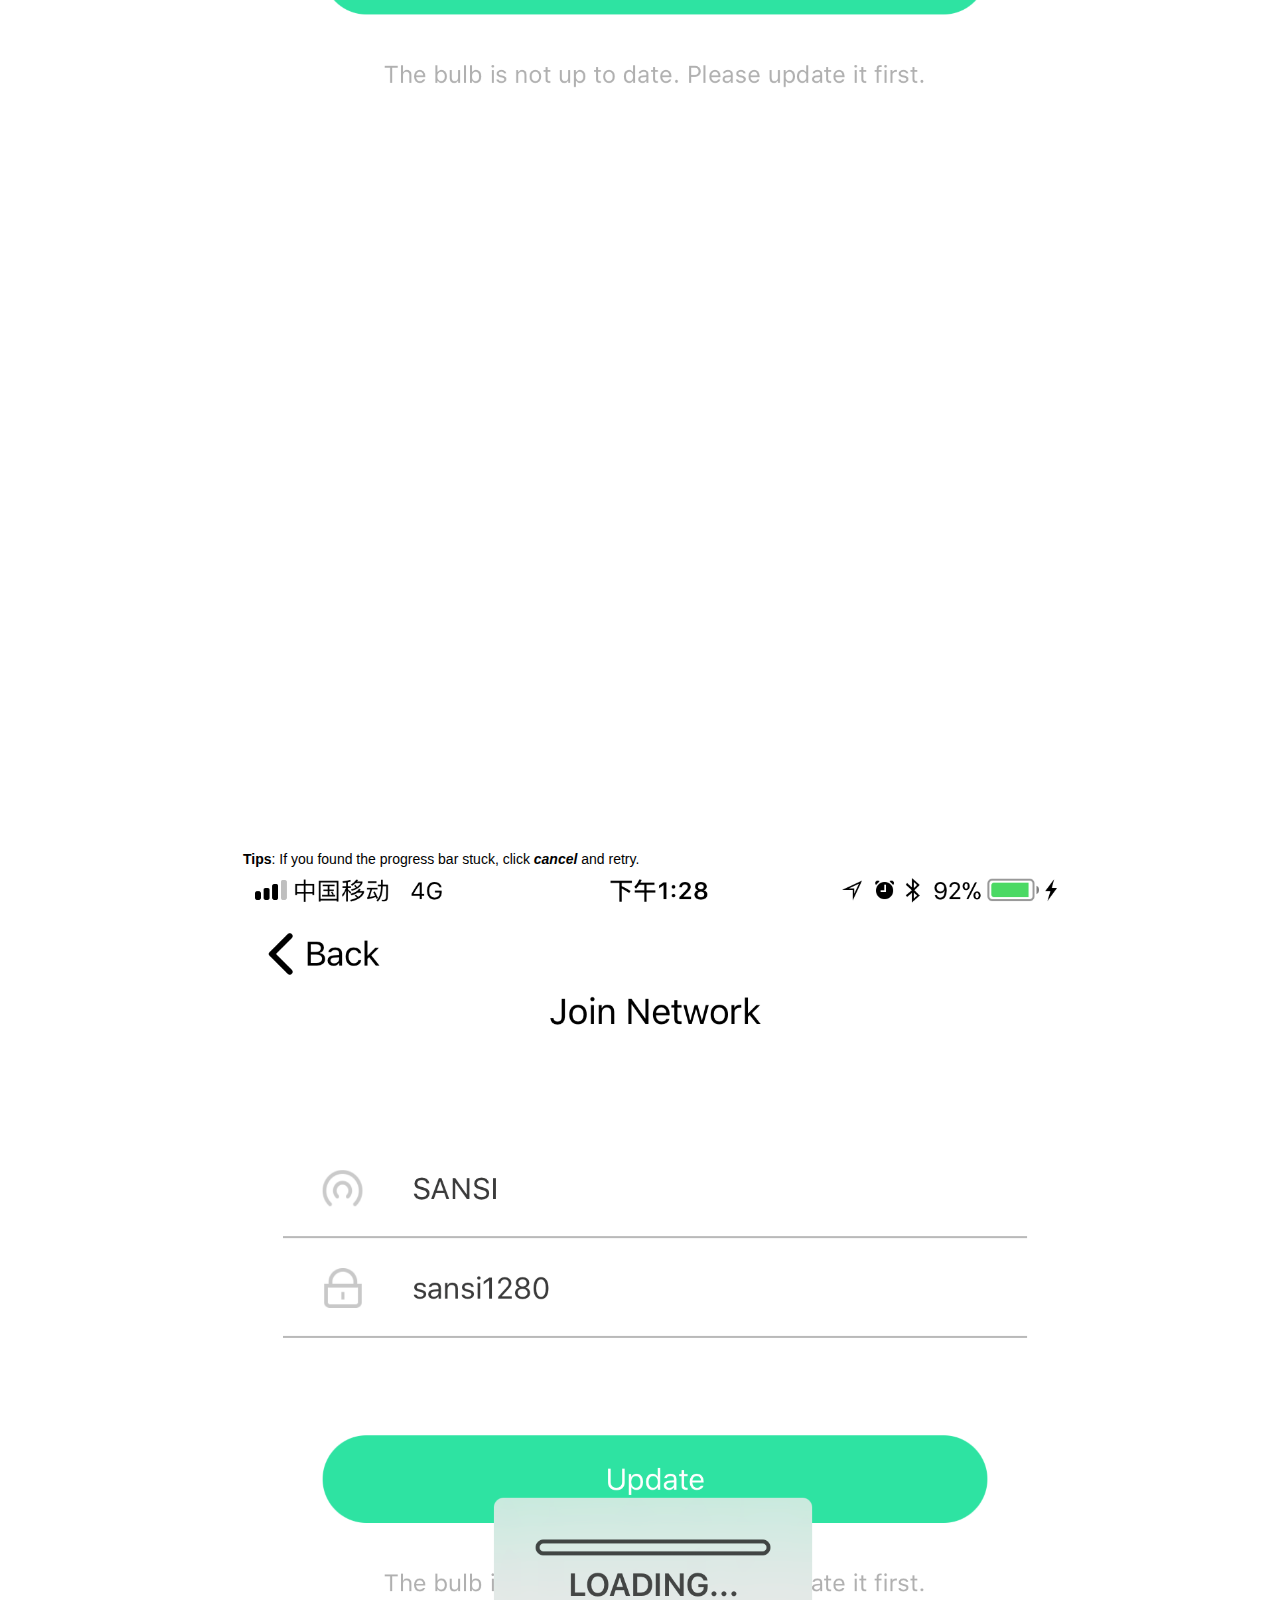
<file: help/en/index.html>
<!DOCTYPE html>
<html>

<head>

<meta charset="utf-8">
<meta name="viewport" content="width=device-width, initial-scale=1.0, user-scalable=yes">

<title>Stellar Wi-Fi Quick Start Guide</title>
<meta name="description" content="Stellar Wi-Fi Quick Start Guide">
<meta name="author" content="Pei Qing">
<!--<link href="http://cdn.bootcss.com/bootstrap/3.3.6/css/bootstrap.min.css" rel="stylesheet">-->
<!--<script src="http://cdn.bootcss.com/bootstrap/3.3.6/js/bootstrap.min.js"></script>-->
<!--<script src="http://cdn.bootcss.com/jquery/3.0.0/jquery.min.js"></script>-->


<style type="text/css">
body {
  font-family: Helvetica, arial, sans-serif;
  font-size: 14px;
  line-height: 1.6;
  padding-top: 10px;
  padding-bottom: 10px;
  background-color: white;
  padding: 30px; }

body > *:first-child {
  margin-top: 0 !important; }
body > *:last-child {
  margin-bottom: 0 !important; }

a {
  color: #4183C4; }
a.absent {
  color: #cc0000; }
a.anchor {
  display: block;
  padding-left: 30px;
  margin-left: -30px;
  cursor: pointer;
  position: absolute;
  top: 0;
  left: 0;
  bottom: 0; }

h1, h2, h3, h4, h5, h6 {
  margin: 20px 0 10px;
  padding: 0;
  font-weight: bold;
  -webkit-font-smoothing: antialiased;
  cursor: text;
  position: relative; }

h1:hover a.anchor, h2:hover a.anchor, h3:hover a.anchor, h4:hover a.anchor, h5:hover a.anchor, h6:hover a.anchor {
  background: url([data-uri]) no-repeat 10px center;
  text-decoration: none; }

h1 tt, h1 code {
  font-size: inherit; }

h2 tt, h2 code {
  font-size: inherit; }

h3 tt, h3 code {
  font-size: inherit; }

h4 tt, h4 code {
  font-size: inherit; }

h5 tt, h5 code {
  font-size: inherit; }

h6 tt, h6 code {
  font-size: inherit; }

h1 {
  font-size: 28px;
  color: black; }

h2 {
  font-size: 24px;
  border-bottom: 1px solid #cccccc;
  color: black; }

h3 {
  font-size: 18px; }

h4 {
  font-size: 16px; }

h5 {
  font-size: 14px; }

h6 {
  color: #777777;
  font-size: 14px; }

p, blockquote, ul, ol, dl, li, table, pre {
  margin: 15px 0; }

hr {
  background: transparent url([data-uri]) repeat-x 0 0;
  border: 0 none;
  color: #cccccc;
  height: 4px;
  padding: 0;
}

body > h2:first-child {
  margin-top: 0;
  padding-top: 0; }
body > h1:first-child {
  margin-top: 0;
  padding-top: 0; }
  body > h1:first-child + h2 {
    margin-top: 0;
    padding-top: 0; }
body > h3:first-child, body > h4:first-child, body > h5:first-child, body > h6:first-child {
  margin-top: 0;
  padding-top: 0; }

a:first-child h1, a:first-child h2, a:first-child h3, a:first-child h4, a:first-child h5, a:first-child h6 {
  margin-top: 0;
  padding-top: 0; }

h1 p, h2 p, h3 p, h4 p, h5 p, h6 p {
  margin-top: 0; }

li p.first {
  display: inline-block; }
li {
  margin: 0; }
ul, ol {
  padding-left: 30px; }

ul :first-child, ol :first-child {
  margin-top: 0; }

dl {
  padding: 0; }
  dl dt {
    font-size: 14px;
    font-weight: bold;
    font-style: italic;
    padding: 0;
    margin: 15px 0 5px; }
    dl dt:first-child {
      padding: 0; }
    dl dt > :first-child {
      margin-top: 0; }
    dl dt > :last-child {
      margin-bottom: 0; }
  dl dd {
    margin: 0 0 15px;
    padding: 0 15px; }
    dl dd > :first-child {
      margin-top: 0; }
    dl dd > :last-child {
      margin-bottom: 0; }

blockquote {
  border-left: 4px solid #dddddd;
  padding: 0 15px;
  color: #777777; }
  blockquote > :first-child {
    margin-top: 0; }
  blockquote > :last-child {
    margin-bottom: 0; }

table {
  padding: 0;border-collapse: collapse; }
  table tr {
    border-top: 1px solid #cccccc;
    background-color: white;
    margin: 0;
    padding: 0; }
    table tr:nth-child(2n) {
      background-color: #f8f8f8; }
    table tr th {
      font-weight: bold;
      border: 1px solid #cccccc;
      margin: 0;
      padding: 6px 13px; }
    table tr td {
      border: 1px solid #cccccc;
      margin: 0;
      padding: 6px 13px; }
    table tr th :first-child, table tr td :first-child {
      margin-top: 0; }
    table tr th :last-child, table tr td :last-child {
      margin-bottom: 0; }

img {
  max-width: 100%; }

span.frame {
  display: block;
  overflow: hidden; }
  span.frame > span {
    border: 1px solid #dddddd;
    display: block;
    float: left;
    overflow: hidden;
    margin: 13px 0 0;
    padding: 7px;
    width: auto; }
  span.frame span img {
    display: block;
    float: left; }
  span.frame span span {
    clear: both;
    color: #333333;
    display: block;
    padding: 5px 0 0; }
span.align-center {
  display: block;
  overflow: hidden;
  clear: both; }
  span.align-center > span {
    display: block;
    overflow: hidden;
    margin: 13px auto 0;
    text-align: center; }
  span.align-center span img {
    margin: 0 auto;
    text-align: center; }
span.align-right {
  display: block;
  overflow: hidden;
  clear: both; }
  span.align-right > span {
    display: block;
    overflow: hidden;
    margin: 13px 0 0;
    text-align: right; }
  span.align-right span img {
    margin: 0;
    text-align: right; }
span.float-left {
  display: block;
  margin-right: 13px;
  overflow: hidden;
  float: left; }
  span.float-left span {
    margin: 13px 0 0; }
span.float-right {
  display: block;
  margin-left: 13px;
  overflow: hidden;
  float: right; }
  span.float-right > span {
    display: block;
    overflow: hidden;
    margin: 13px auto 0;
    text-align: right; }

code, tt {
  margin: 0 2px;
  padding: 0 5px;
  white-space: nowrap;
  border: 1px solid #eaeaea;
  background-color: #f8f8f8;
  border-radius: 3px; }

pre code {
  margin: 0;
  padding: 0;
  white-space: pre;
  border: none;
  background: transparent; }

.highlight pre {
  background-color: #f8f8f8;
  border: 1px solid #cccccc;
  font-size: 13px;
  line-height: 19px;
  overflow: auto;
  padding: 6px 10px;
  border-radius: 3px; }

pre {
  background-color: #f8f8f8;
  border: 1px solid #cccccc;
  font-size: 13px;
  line-height: 19px;
  overflow: auto;
  padding: 6px 10px;
  border-radius: 3px; }
  pre code, pre tt {
    background-color: transparent;
    border: none; }

sup {
    font-size: 0.83em;
    vertical-align: super;
    line-height: 0;
}

kbd {
  display: inline-block;
  padding: 3px 5px;
  font-size: 11px;
  line-height: 10px;
  color: #555;
  vertical-align: middle;
  background-color: #fcfcfc;
  border: solid 1px #ccc;
  border-bottom-color: #bbb;
  border-radius: 3px;
  box-shadow: inset 0 -1px 0 #bbb
}

* {
	-webkit-print-color-adjust: exact;
}
@media screen and (min-width: 914px) {
    body {
        width: 854px;
        margin:0 auto;
    }
}
@media print {
	table, pre {
		page-break-inside: avoid;
	}
	pre {
		word-wrap: break-word;
	}
}
</style >

    <style type="text/css">
        .embed-container {
            position: relative;
            padding-bottom: 56.25%;
            height: 0;
            overflow: hidden;
            max-width: 100%;
        }

        .embed-container iframe, .embed-container object, .embed-container embed {
            position: absolute;
            top: 0;
            left: 0;
            width: 100%;
            height: 100%;
        }
    </style>

</head>

<body>

<p><img src="./images/system.png" alt="system"></p>

<h1 id="toc_0">Overview</h1>

<p>Stellar Wi-Fi  is capable to switch Sansi Smart Bulb on and off via Wi-Fi, as well as gradually changes density and change colors as you like. Moreover, there are 8 scenarios preset within the bulb each of which is an aesthetic design with reasonable color mix.</p>

<h1 id="toc_1">Download</h1>

<p>iOS users may search for &quot;Stellar Wi-Fi&quot; in the App Store.
Android users may search for &quot;Stellar Wi-Fi&quot; in the Google Play Store.
Or you can scan the QR code below.</p>

<p><img src="./images/stellarWiFi.png" alt="QR"></p>

<h1 id="toc_2">Installation</h1>

<p>Install the LED bulb and turn it on.</p>

<p><img src="./images/install-bulb.png" alt="install"></p>

<h1 id="toc_3">APP  Guidance</h1>

<h2 id="toc_4">1. Register</h2>

<ol>
<li>Open the Stellar Wi-Fi application, and then click the <strong><em>sign up</em></strong>.</li>
</ol>

<p><img src="./images/Login.png" alt="login"></p>

<ol>
<li>Enter the correct valid mailbox and any valid login password，and then click the <strong><em>submit</em></strong>.</li>
</ol>

<p><img src="./images/SignUp.png" alt="login"></p>

<h2 id="toc_5">2. Account Settings</h2>

<ul>
<li>Click the avatar on the side bar to enter the account settings page in which shows the user information, such as mail box, avatar and nicknames. The avatar can also be changed in this page.</li>
</ul>

<p><img src="./images/Side.png" alt="login">
<img src="./images/Personal.png" alt="login"></p>

<ul>
<li>Click the <strong><em>Settings</em></strong> on the side bar to enter the settings page in which you can login, logout, change password and shows the <strong><em>About Us</em></strong> information.</li>
</ul>

<p><img src="./images/Config.png" alt="login">
<img src="./images/UpdatePassword.png" alt="login"></p>

<ul>
<li>In the <strong><em>About Us</em></strong> page, you can goto the official site or contact us by email.</li>
</ul>

<p><img src="./images/AboutAS.png" alt="login"></p>

<h2 id="toc_6">3. Adding  Device to Wi-Fi</h2>

<p>Follow the instructions below to proceed adding device. Alternatively, watch the training video.</p>

<h3 id="toc_7">Instruction for iOS User</h3>

<ol>
<li>Click <strong><em>＋</em></strong>, and then click on <strong><em>Add Bulb</em></strong>.</li>
<li>Make sure the light is on, and then click <strong><em>Next</em></strong>.</li>
<li>Click <strong><em>Select Wi-Fi</em></strong> to select the Wi-Fi in the <strong><em>Settings</em></strong> - <strong><em>WLAN</em></strong> page of the iOS.</li>
<li>Click and connect to the access point of the smart bulb, which may be shown as SLRGB <em>. Please wait as the first connection may takes a little longer. Make sure it&#39;s sucessfully connected and go back to the Stellar Wi-Fi.</em></li>
<li>For the first connection of Stellar Wi-Fi to the current Wi-Fi, SSID and password are required to be input manually. After clicking <em>Join</em>, you may need to wait for approximately 30 seconds. </li>
<li>Select <strong><em>Settings</em></strong> - <strong><em>WLAN</em></strong> to enter the Wi-Fi page and select to join the target WiFi after giving the correct Wi-Fi name and password.</li>
</ol>
<div class='embed-container'>
    <iframe src='https://player.vimeo.com/video/242506719' frameborder='0' webkitAllowFullScreen mozallowfullscreen
            allowFullScreen></iframe>
</div>

<h3 id="toc_8">Instruction for Android User</h3>

<ol>
<li>Click <strong><em>＋</em></strong>, and then click on <strong><em>Add Bulb</em></strong>.</li>
<li>Make sure the light is on, and then click <strong><em>Next</em></strong>.</li>
<li>In the setting navigation page, click <strong><em>Join Wi-Fi</em></strong> to enter the wireless network setting page and then click and connect to the access point of the smart bulb, which may be shown as SLRGB *.  Make sure it&#39;s successfully connected and then the system will return to Stellar Wi-Fi.</li>
<li>Select the target Wi-Fi and give password and then click <strong><em>Save</em></strong> to add the device to the network. It may take one minute approximately before successfully connecting and back to the home screen.</li>
<li>After connections has been made, switch to the Internet Wi-Fi. The bulb newly added would be found in the list of home screen of Stellar Wi-Fi. Repeat the procedure above if the bulb didn&#39;t show up after refreshing repeatedly.
</li>
</ol>
<div class='embed-container'>
    <iframe src='https://player.vimeo.com/video/242537730' frameborder='0' webkitAllowFullScreen mozallowfullscreen
            allowFullScreen></iframe>
</div>

<h2 id="toc_15">4. Update</h2>
<p>Follow the instructions below to update the device. Some specific device may need to be updated several times.</p>

<ol>
<li>Click <strong><em>＋</em></strong>, and then click on <strong><em>Add Bulb</em></strong>.</li>
<li>Make sure the light is on, and then click <strong><em>Next</em></strong>.</li>
<li>Click <strong><em>Select Wi-Fi</em></strong> to select the Wi-Fi in the <strong><em>Settings</em></strong> - <strong><em>WLAN</em></strong> page of the IOS.</li>
<li>Click and connect to the access point of the smart bulb, which may be shown as SLRGB *. </li>
<li><p>Click <strong><em>Update</em></strong>.
<img src="./images/update.PNG" alt="login"></p>

<p><strong>Tips</strong>: If you found the progress bar stuck, click <strong><em>cancel</em></strong> and retry.
<img src="./images/updateProgress.PNG" alt="login"></p></li>
<li><p>Add device to Wi-Fi following instructions in Chapter 2 after a successful update.
<img src="./images/updateSuccess.PNG" alt="login"></p></li>
</ol>

<h2 id="toc_9">5. Device Control</h2>

<p>Devices can be controlled either individually or grouped. In the Simplex mode, color, color temperature and scenario can be assigned while in the Group mode, only color and scenario can be changed. However, for the Monochrome bulb (CCT), the color temperature is the only configurable item. In the Group mode, the device type and functions may have some little differences with that in the Simplex mode.</p>

<p><img src="./images/MainSingle.png" alt="login">
<img src="./images/MainGroup.png" alt="login"></p>

<ul>
<li>Color</li>
</ul>

<p><img src="./images/RGB.png" alt="login"></p>

<ul>
<li>Color Temperature</li>
</ul>

<p><img src="./images/CCT.png" alt="login"></p>

<ul>
<li>Scenario</li>
</ul>

<p><img src="./images/Scene.png" alt="login"></p>

<ul>
<li>Device information</li>
</ul>

<p><img src="./images/BulbEdit.png" alt="login"></p>

<ul>
<li>Group Information</li>
</ul>

<p><img src="./images/GroupEdit.png" alt="login"></p>

<p><strong><em>Note:</em></strong> One device can only belong to one group at the same time. If a device was added to another group, it will be removed from the previous group.</p>

<h2 id="toc_10">6. Accessing to Alexa  Voice Service</h2>

<p>Sansi Smart Bulb can be accessed Alexa and controller by voice command.</p>

<ol>
<li>Click <strong><em>Associate to Amazon</em></strong> in the side bar.
<img src="./images/AmazonConfirm.png" alt="login"></li>
<li>Click <strong><em>Confirm</em></strong> and bind your Amazon account as per the prompts.
<img src="./images/AmazonSuccess.png" alt="login"></li>
<img src="./images/AmazonAcount.png" alt="login">
<li>Goto the Alexa App and click <strong><em>Skill</em></strong> in the side bar. Search for <strong>Stellar Wifi</strong> and click to enable the service.</li>
</ol>

<h2 id="toc_11">7. Alexa Instruction</h2>

<p>There are four buttons on the Echo Dot. One is the mute button, which is used to  stop using voice commands temporally. The + and - button is for volume control while the last dot button is a function button. When it is pressed and released in a short time, the Alexa will be waken up. When it is pressed and held, the Echo Dot will enter a settings mode. When it is pressed while the blue ring lights, the current command will be canceled. Before giving orders, say &quot;Alexa&quot; to wake her up or press the dot button shortly. Always command when the blue rings lights.</p>

<p>Command list:</p>

<ul>
<li>Turn on/ off the light: ***Alexa, Turn on/off [#name]. *** For examples, say <strong><em>Alexa, Turn on Office.</em></strong> to turn on the two office bulbs. Alternatively, press the dot button and say <strong><em>Turn on Office</em></strong>.</li>
<li>Brightness: <strong><em>Alexa, Set [#name] to [#number] percent.</em></strong> For an example, say <strong><em>Alexa, Set Office Bulb One to sixty percent</em></strong>.</li>
<li>Color：***Alexa, Set [#name] to [#color]. * **For an example, say <strong><em>Alexa, Set Office Bulb One to green.</em></strong></li>
</ul>

<p>The supporting colors are listed below.</p>

<blockquote>
<p>Blue
Crimson
Cyan
Fuchsia
Gold
Green
Lavender
Lime
Magenta
Orange
Pink
Purple
Red
Salmon
Sky Blue
Teal
Turquoise
Violet
Yellow</p>
</blockquote>

<p>Refer to the official site for more details of the controls on Alexa.</p>

<p><a href="https://www.amazon.com/gp/help/customer/display.html?nodeId=201749260">https://www.amazon.com/gp/help/customer/display.html?nodeId=201749260</a></p>

<p>Refer to the official site for help of the Amazon Alexa.</p>

<p><a href="https://www.amazon.com/gp/help/customer/display.html?nodeId=201952240">https://www.amazon.com/gp/help/customer/display.html?nodeId=201952240</a></p>

<h1 id="toc_12">Restore</h1>

<ol>
<li><p>Turn off the bulb and wait for 10 seconds.</p></li>
<li><p>Repeat the following operations for 3 times.</p>

<p>A. Turn on the bulb.</p>

<p>B. Turn off the bulb as the bulb lights.</p>

<p>C. Wait for 4 seconds.</p></li>
<li><p>Turn on the bulb again after turning it on and off for three times and wait for 30 seconds.
And the bulb will restore to the factory settings which changes colors from slow red - slow green - slow blue to warm white and then enter the Wi-Fi access point mode.</p></li>
</ol>

<h1 id="toc_13">System Requirements</h1>

<p>Besides one or more Sansi Smart LED Bulbs, following devices are needed for running Stellar Wi-Fi.</p>

<ol>
<li>iOS devices running iOS 8.0+</li>
<li>Android devices running Android 4.2+</li>
</ol>

<h1 id="toc_14">Contact Us</h1>

<p>For the latest product information of the smart bulb, goto </p>

<p><a href="http://www.sansitech.com">http://www.sansitech.com</a>；</p>

<p>For technical support, please contact us via </p>

<p><a href="mailto:service@sansitech.us?subject=Stellar%20Help">service@sansitech.us</a>。</p>




</body>

</html>
</file>
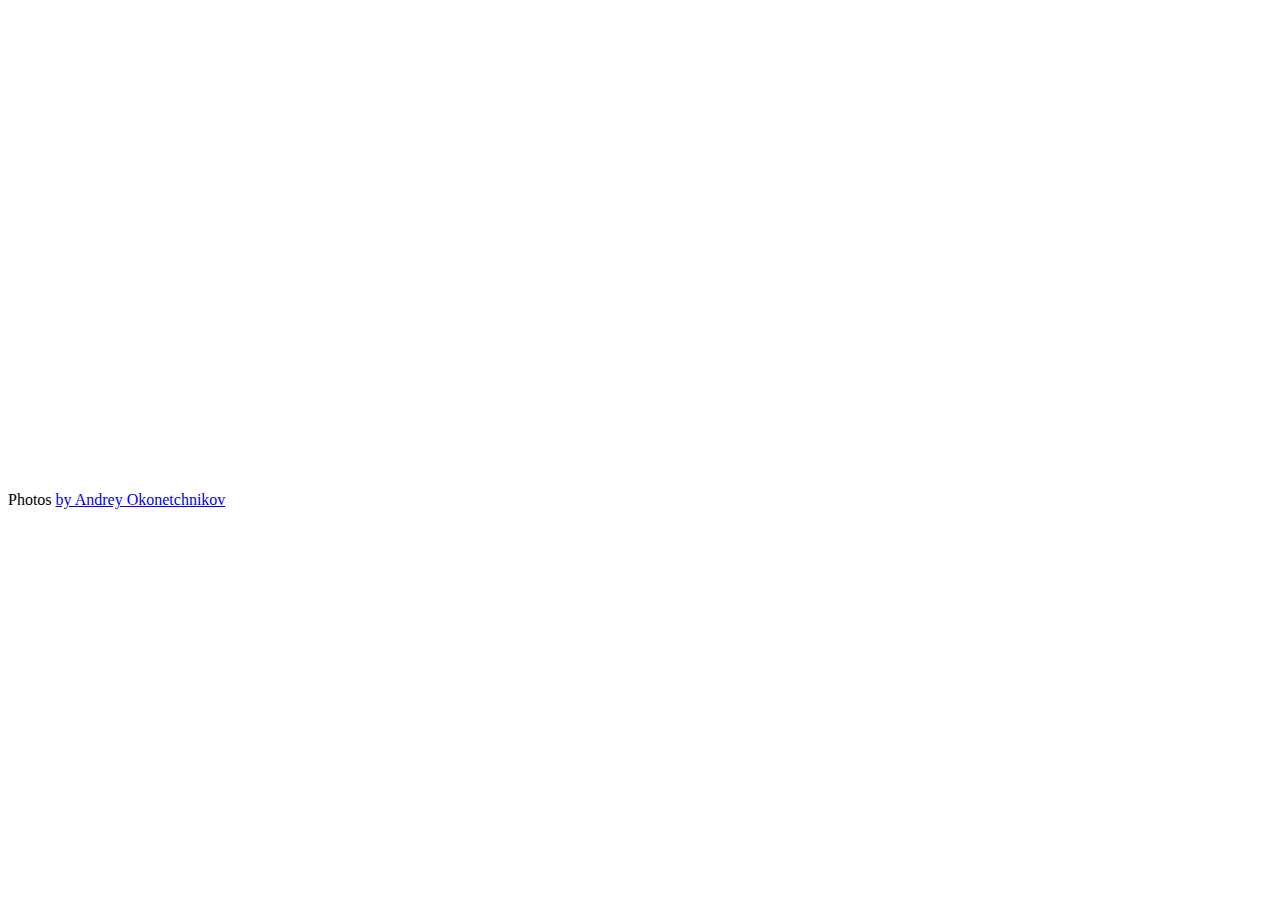
<file: fotorama/example.html>
<!DOCTYPE html>
<html>
<head>
  <title>Basic fotorama</title>
  <meta charset="utf-8">
  <meta name="viewport" content="width=device-width">

  <!-- jQuery -->
  <script src="http://code.jquery.com/jquery-1.10.2.min.js"></script>

  <!-- Fotorama -->
  <link href="fotorama.css" rel="stylesheet">
  <script src="fotorama.js"></script>

  <!-- Just don’t want to repeat this prefix in every img[src] -->
  <base href="http://s.fotorama.io/okonechnikov/">
</head>

<body>

<!-- Fotorama -->
<div class="fotorama" data-width="700" data-ratio="700/467" data-max-width="100%">
  <img src="1-lo.jpg">
  <img src="2-lo.jpg">
  <img src="9-lo.jpg">
  <img src="6-lo.jpg">
  <img src="5-lo.jpg">
</div>

<!-- © -->
<p>Photos <a href="http://okonet.ru/">by Andrey Okonetchnikov</a></p>
</body>
</html>
</file>
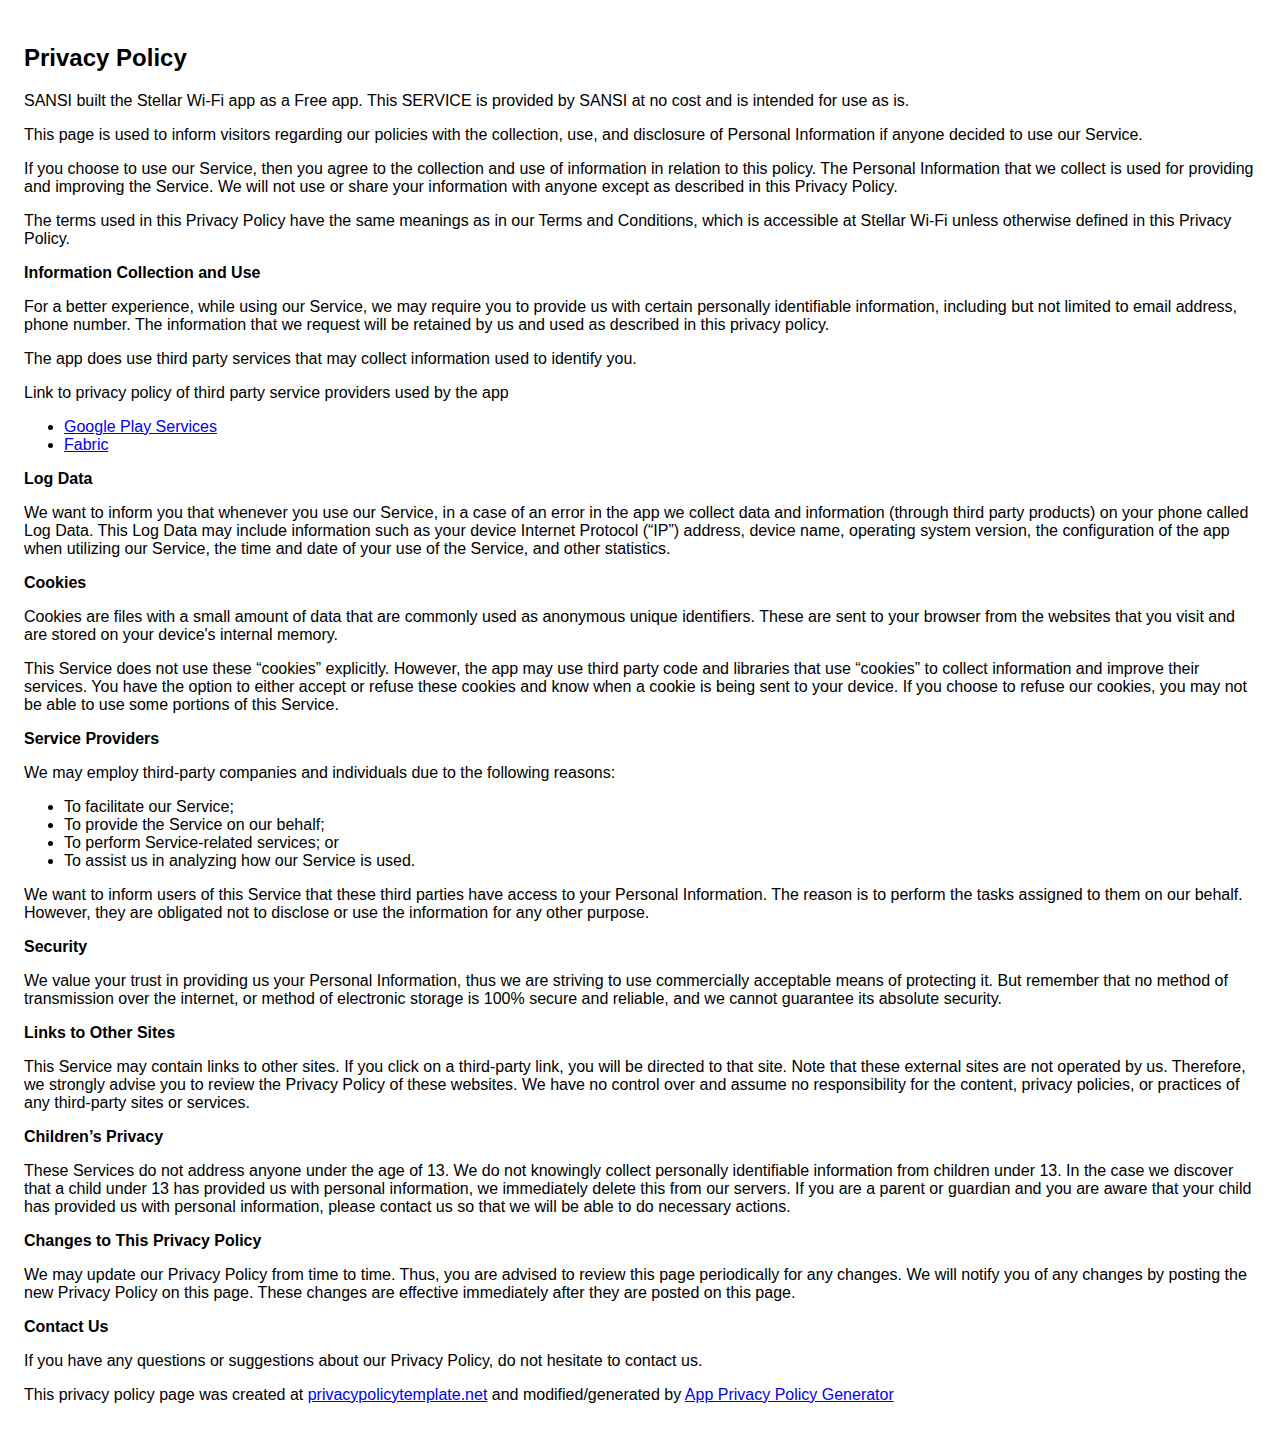
<file: privacy/privacy.html>
<!DOCTYPE html>
    <html>
    <head>
      <meta charset='utf-8'>
      <meta name='viewport' content='width=device-width'>
      <title>Privacy Policy</title>
      <style> body { font-family: 'Helvetica Neue', Helvetica, Arial, sans-serif; padding:1em; } </style>
    </head>
    <body>
    <h2>Privacy Policy</h2> <p> SANSI built the Stellar Wi-Fi app as a Free app. This SERVICE is provided by
                    SANSI at no cost and is intended for use as is.
                  </p> <p>This page is used to inform visitors regarding our policies with the collection, use, and disclosure
                    of Personal Information if anyone decided to use our Service.
                  </p> <p>If you choose to use our Service, then you agree to the collection and use of information in
                    relation to this policy. The Personal Information that we collect is used for providing and improving
                    the Service. We will not use or share your information with anyone except as described
                    in this Privacy Policy.
                  </p> <p>The terms used in this Privacy Policy have the same meanings as in our Terms and Conditions, which is
                    accessible at Stellar Wi-Fi unless otherwise defined in this Privacy Policy.
                  </p> <p><strong>Information Collection and Use</strong></p> <p>For a better experience, while using our Service, we may require you to provide us with certain
                    personally identifiable information, including but not limited to email address, phone number. The information that we request will be retained by us and used as described in this privacy policy.
                  </p> <p>The app does use third party services that may collect information used to identify you.</p> <div><p>Link to privacy policy of third party service providers used by the app</p> <ul><li><a href="https://www.google.com/policies/privacy/" target="_blank">Google Play Services</a></li><!----><!----><!----><li><a href="https://fabric.io/privacy" target="_blank">Fabric</a></li><!----><!----><!----></ul></div> <p><strong>Log Data</strong></p> <p> We want to inform you that whenever you use our Service, in a case of
                    an error in the app we collect data and information (through third party products) on your phone
                    called Log Data. This Log Data may include information such as your device Internet Protocol (“IP”) address,
                    device name, operating system version, the configuration of the app when utilizing our Service,
                    the time and date of your use of the Service, and other statistics.
                  </p> <p><strong>Cookies</strong></p> <p>Cookies are files with a small amount of data that are commonly used as anonymous unique identifiers.
                    These are sent to your browser from the websites that you visit and are stored on your device's internal
                    memory.
                  </p> <p>This Service does not use these “cookies” explicitly. However, the app may use third party code and
                    libraries that use “cookies” to collect information and improve their services. You have the option to
                    either accept or refuse these cookies and know when a cookie is being sent to your device. If you choose
                    to refuse our cookies, you may not be able to use some portions of this Service.
                  </p> <p><strong>Service Providers</strong></p> <p> We may employ third-party companies and individuals due to the following reasons:</p> <ul><li>To facilitate our Service;</li> <li>To provide the Service on our behalf;</li> <li>To perform Service-related services; or</li> <li>To assist us in analyzing how our Service is used.</li></ul> <p> We want to inform users of this Service that these third parties have access to
                    your Personal Information. The reason is to perform the tasks assigned to them on our behalf. However,
                    they are obligated not to disclose or use the information for any other purpose.
                  </p> <p><strong>Security</strong></p> <p> We value your trust in providing us your Personal Information, thus we are striving
                    to use commercially acceptable means of protecting it. But remember that no method of transmission over
                    the internet, or method of electronic storage is 100% secure and reliable, and we cannot guarantee
                    its absolute security.
                  </p> <p><strong>Links to Other Sites</strong></p> <p>This Service may contain links to other sites. If you click on a third-party link, you will be directed
                    to that site. Note that these external sites are not operated by us. Therefore, we strongly
                    advise you to review the Privacy Policy of these websites. We have no control over
                    and assume no responsibility for the content, privacy policies, or practices of any third-party sites
                    or services.
                  </p> <p><strong>Children’s Privacy</strong></p> <p>These Services do not address anyone under the age of 13. We do not knowingly collect
                    personally identifiable information from children under 13. In the case we discover that a child
                    under 13 has provided us with personal information, we immediately delete this from
                    our servers. If you are a parent or guardian and you are aware that your child has provided us with personal
                    information, please contact us so that we will be able to do necessary actions.
                  </p> <p><strong>Changes to This Privacy Policy</strong></p> <p> We may update our Privacy Policy from time to time. Thus, you are advised to review
                    this page periodically for any changes. We will notify you of any changes by posting
                    the new Privacy Policy on this page. These changes are effective immediately after they are posted on
                    this page.
                  </p> <p><strong>Contact Us</strong></p> <p>If you have any questions or suggestions about our Privacy Policy, do not hesitate to contact
                    us.
                  </p> <p>This privacy policy page was created at <a href="https://privacypolicytemplate.net" target="_blank">privacypolicytemplate.net</a>
                    and modified/generated by <a href="https://app-privacy-policy-generator.firebaseapp.com/" target="_blank">App
                      Privacy Policy Generator</a></p>
    </body>
    </html>
</file>
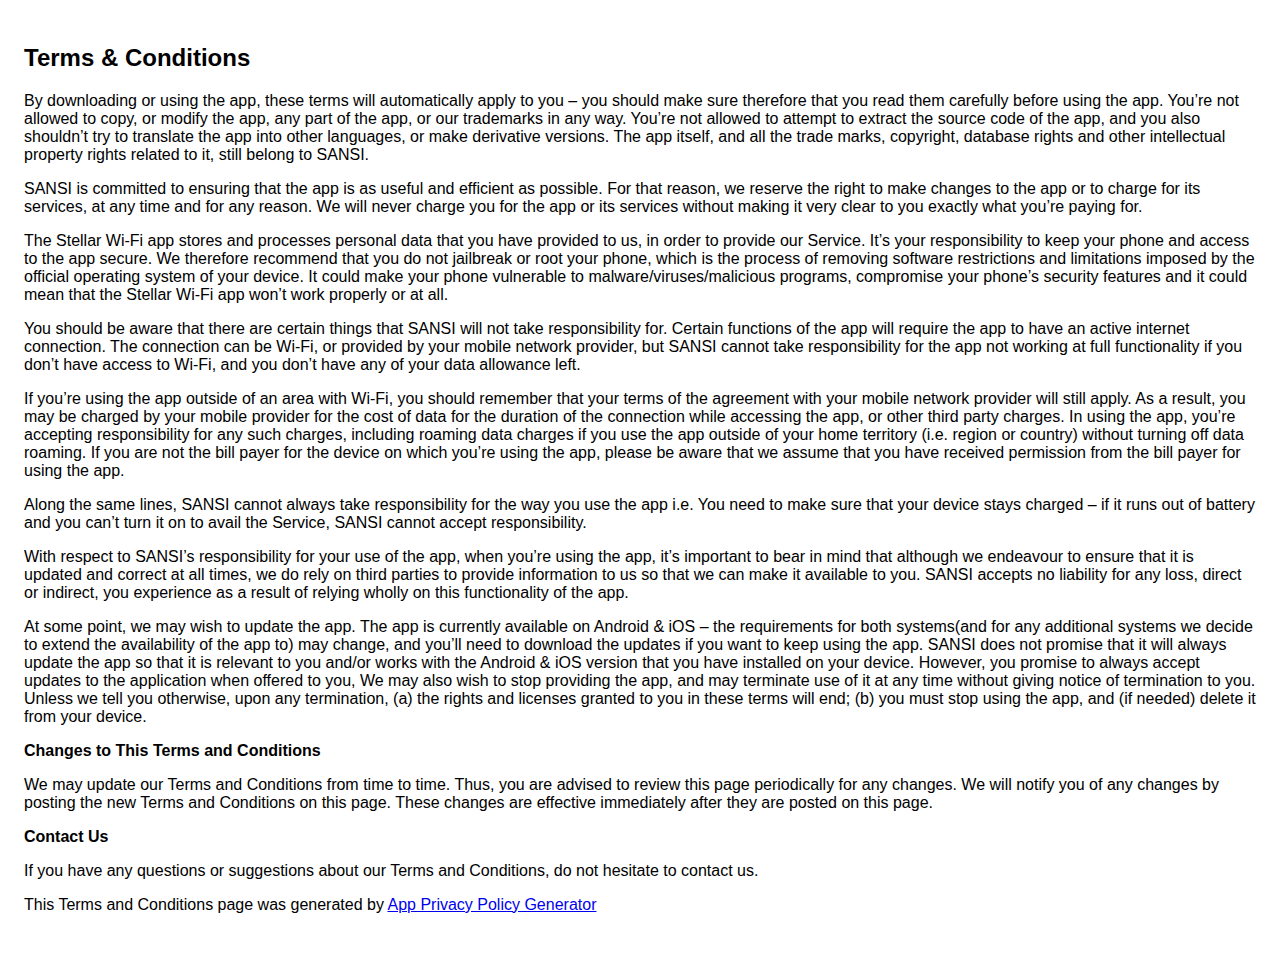
<file: terms/terms_and_conditions.html>
<!DOCTYPE html>
    <html>
    <head>
      <meta charset='utf-8'>
      <meta name='viewport' content='width=device-width'>
      <title>Terms &amp; Conditions</title>
      <style> body { font-family: 'Helvetica Neue', Helvetica, Arial, sans-serif; padding:1em; } </style>
    </head>
    <body>
    <h2>Terms &amp; Conditions</h2> <p>By downloading or using the app, these terms will automatically apply to you – you should make sure
                    therefore that you read them carefully before using the app. You’re not allowed to copy, or modify the
                    app, any part of the app, or our trademarks in any way. You’re not allowed to attempt to extract the
                    source code of the app, and you also shouldn’t try to translate the app into other languages, or make
                    derivative versions. The app itself, and all the trade marks, copyright, database rights and other intellectual
                    property rights related to it, still belong to SANSI.</p> <p>SANSI is committed to ensuring that the app is as useful and efficient as possible. For
                    that reason, we reserve the right to make changes to the app or to charge for its services, at any time
                    and for any reason. We will never charge you for the app or its services without making it very clear
                    to you exactly what you’re paying for.</p> <p>The Stellar Wi-Fi app stores and processes personal data that you have provided to us, in order to provide
                    our Service. It’s your responsibility to keep your phone and access to the app secure. We therefore
                    recommend that you do not jailbreak or root your phone, which is the process of removing software restrictions
                    and limitations imposed by the official operating system of your device. It could make your phone vulnerable
                    to malware/viruses/malicious programs, compromise your phone’s security features and it could mean that
                    the Stellar Wi-Fi app won’t work properly or at all. </p> <p>You should be aware that there are certain things that SANSI will not take responsibility
                    for. Certain functions of the app will require the app to have an active internet connection. The connection
                    can be Wi-Fi, or provided by your mobile network provider, but SANSI cannot take responsibility
                    for the app not working at full functionality if you don’t have access to Wi-Fi, and you don’t have any
                    of your data allowance left.
                    </p><p></p><p>If you’re using the app outside of an area with Wi-Fi, you should remember that your terms of the
                        agreement with your mobile network provider will still apply. As a result, you may be charged by
                        your mobile provider for the cost of data for the duration of the connection while accessing the
                        app, or other third party charges. In using the app, you’re accepting responsibility for any such
                        charges, including roaming data charges if you use the app outside of your home territory (i.e. region
                        or country) without turning off data roaming. If you are not the bill payer for the device on which
                        you’re using the app, please be aware that we assume that you have received permission from the bill
                        payer for using the app.</p> <p>Along the same lines, SANSI cannot always take responsibility for the way you use
                        the app i.e. You need to make sure that your device stays charged – if it runs out of battery and
                        you can’t turn it on to avail the Service, SANSI cannot accept responsibility.</p> <p>With respect to SANSI’s responsibility for your use of the app, when you’re using
                        the app, it’s important to bear in mind that although we endeavour to ensure that it is updated and
                        correct at all times, we do rely on third parties to provide information to us so that we can make
                        it available to you. SANSI accepts no liability for any loss, direct or indirect,
                        you experience as a result of relying wholly on this functionality of the app.</p> <p>At some point, we may wish to update the app. The app is currently available on Android &amp; iOS – the
                        requirements for both systems(and for any additional systems we decide to extend the availability
                        of the app to) may change, and you’ll need to download the updates if you want to keep using the
                        app. SANSI does not promise that it will always update the app so that it is relevant
                        to you and/or works with the Android &amp; iOS version that you have installed on your device. However,
                        you promise to always accept updates to the application when offered to you, We may also wish to
                        stop providing the app, and may terminate use of it at any time without giving notice of termination
                        to you. Unless we tell you otherwise, upon any termination, (a) the rights and licenses granted to
                        you in these terms will end; (b) you must stop using the app, and (if needed) delete it from your
                        device.
                      </p> <p><strong>Changes to This Terms and Conditions</strong></p> <p> We may update our Terms and Conditions from time to time. Thus, you are advised
                        to review this page periodically for any changes. We will notify you of any
                        changes by posting the new Terms and Conditions on this page. These changes are effective immediately
                        after they are posted on this page.
                      </p> <p><strong>Contact Us</strong></p> <p>If you have any questions or suggestions about our Terms and Conditions, do not hesitate
                        to contact us.
                      </p> <p>This Terms and Conditions page was generated by <a href="https://app-privacy-policy-generator.firebaseapp.com/" target="_blank">App Privacy Policy Generator</a></p>
    </body>
    </html>
</file>
<file: fotorama/fotorama.css>
/*!
 * Fotorama 4.6.4 | http://fotorama.io/license/
 */
.fotorama__arr:focus:after,.fotorama__fullscreen-icon:focus:after,.fotorama__html,.fotorama__img,.fotorama__nav__frame:focus .fotorama__dot:after,.fotorama__nav__frame:focus .fotorama__thumb:after,.fotorama__stage__frame,.fotorama__stage__shaft,.fotorama__video iframe{position:absolute;width:100%;height:100%;top:0;right:0;left:0;bottom:0}.fotorama--fullscreen,.fotorama__img{max-width:99999px!important;max-height:99999px!important;min-width:0!important;min-height:0!important;border-radius:0!important;box-shadow:none!important;padding:0!important}.fotorama__wrap .fotorama__grab{cursor:move;cursor:-webkit-grab;cursor:-o-grab;cursor:-ms-grab;cursor:grab}.fotorama__grabbing *{cursor:move;cursor:-webkit-grabbing;cursor:-o-grabbing;cursor:-ms-grabbing;cursor:grabbing}.fotorama__spinner{position:absolute!important;top:50%!important;left:50%!important}.fotorama__wrap--css3 .fotorama__arr,.fotorama__wrap--css3 .fotorama__fullscreen-icon,.fotorama__wrap--css3 .fotorama__nav__shaft,.fotorama__wrap--css3 .fotorama__stage__shaft,.fotorama__wrap--css3 .fotorama__thumb-border,.fotorama__wrap--css3 .fotorama__video-close,.fotorama__wrap--css3 .fotorama__video-play{-webkit-transform:translate3d(0,0,0);transform:translate3d(0,0,0)}.fotorama__caption,.fotorama__nav:after,.fotorama__nav:before,.fotorama__stage:after,.fotorama__stage:before,.fotorama__wrap--css3 .fotorama__html,.fotorama__wrap--css3 .fotorama__nav,.fotorama__wrap--css3 .fotorama__spinner,.fotorama__wrap--css3 .fotorama__stage,.fotorama__wrap--css3 .fotorama__stage .fotorama__img,.fotorama__wrap--css3 .fotorama__stage__frame{-webkit-transform:translateZ(0);transform:translateZ(0)}.fotorama__arr:focus,.fotorama__fullscreen-icon:focus,.fotorama__nav__frame{outline:0}.fotorama__arr:focus:after,.fotorama__fullscreen-icon:focus:after,.fotorama__nav__frame:focus .fotorama__dot:after,.fotorama__nav__frame:focus .fotorama__thumb:after{content:'';border-radius:inherit;background-color:rgba(0,175,234,.5)}.fotorama__wrap--video .fotorama__stage,.fotorama__wrap--video .fotorama__stage__frame--video,.fotorama__wrap--video .fotorama__stage__frame--video .fotorama__html,.fotorama__wrap--video .fotorama__stage__frame--video .fotorama__img,.fotorama__wrap--video .fotorama__stage__shaft{-webkit-transform:none!important;transform:none!important}.fotorama__wrap--css3 .fotorama__nav__shaft,.fotorama__wrap--css3 .fotorama__stage__shaft,.fotorama__wrap--css3 .fotorama__thumb-border{transition-property:-webkit-transform,width;transition-property:transform,width;transition-timing-function:cubic-bezier(0.1,0,.25,1);transition-duration:0ms}.fotorama__arr,.fotorama__fullscreen-icon,.fotorama__no-select,.fotorama__video-close,.fotorama__video-play,.fotorama__wrap{-webkit-user-select:none;-moz-user-select:none;-ms-user-select:none;user-select:none}.fotorama__select{-webkit-user-select:text;-moz-user-select:text;-ms-user-select:text;user-select:text}.fotorama__nav,.fotorama__nav__frame{margin:auto;padding:0}.fotorama__caption__wrap,.fotorama__nav__frame,.fotorama__nav__shaft{-moz-box-orient:vertical;display:inline-block;vertical-align:middle;*display:inline;*zoom:1}.fotorama__nav__frame,.fotorama__thumb-border{box-sizing:content-box}.fotorama__caption__wrap{box-sizing:border-box}.fotorama--hidden,.fotorama__load{position:absolute;left:-99999px;top:-99999px;z-index:-1}.fotorama__arr,.fotorama__fullscreen-icon,.fotorama__nav,.fotorama__nav__frame,.fotorama__nav__shaft,.fotorama__stage__frame,.fotorama__stage__shaft,.fotorama__video-close,.fotorama__video-play{-webkit-tap-highlight-color:transparent}.fotorama__arr,.fotorama__fullscreen-icon,.fotorama__video-close,.fotorama__video-play{background:url(fotorama.png) no-repeat}@media (-webkit-min-device-pixel-ratio:1.5),(min-resolution:2dppx){.fotorama__arr,.fotorama__fullscreen-icon,.fotorama__video-close,.fotorama__video-play{background:url(fotorama@2x.png) 0 0/96px 160px no-repeat}}.fotorama__thumb{background-color:#7f7f7f;background-color:rgba(127,127,127,.2)}@media print{.fotorama__arr,.fotorama__fullscreen-icon,.fotorama__thumb-border,.fotorama__video-close,.fotorama__video-play{background:none!important}}.fotorama{min-width:1px;overflow:hidden}.fotorama:not(.fotorama--unobtrusive)>*:not(:first-child){display:none}.fullscreen{width:100%!important;height:100%!important;max-width:100%!important;max-height:100%!important;margin:0!important;padding:0!important;overflow:hidden!important;background:#000}.fotorama--fullscreen{position:absolute!important;top:0!important;left:0!important;right:0!important;bottom:0!important;float:none!important;z-index:2147483647!important;background:#000;width:100%!important;height:100%!important;margin:0!important}.fotorama--fullscreen .fotorama__nav,.fotorama--fullscreen .fotorama__stage{background:#000}.fotorama__wrap{-webkit-text-size-adjust:100%;position:relative;direction:ltr;z-index:0}.fotorama__wrap--rtl .fotorama__stage__frame{direction:rtl}.fotorama__nav,.fotorama__stage{overflow:hidden;position:relative;max-width:100%}.fotorama__wrap--pan-y{-ms-touch-action:pan-y}.fotorama__wrap .fotorama__pointer{cursor:pointer}.fotorama__wrap--slide .fotorama__stage__frame{opacity:1!important}.fotorama__stage__frame{overflow:hidden}.fotorama__stage__frame.fotorama__active{z-index:8}.fotorama__wrap--fade .fotorama__stage__frame{display:none}.fotorama__wrap--fade .fotorama__fade-front,.fotorama__wrap--fade .fotorama__fade-rear,.fotorama__wrap--fade .fotorama__stage__frame.fotorama__active{display:block;left:0;top:0}.fotorama__wrap--fade .fotorama__fade-front{z-index:8}.fotorama__wrap--fade .fotorama__fade-rear{z-index:7}.fotorama__wrap--fade .fotorama__fade-rear.fotorama__active{z-index:9}.fotorama__wrap--fade .fotorama__stage .fotorama__shadow{display:none}.fotorama__img{-ms-filter:"alpha(Opacity=0)";filter:alpha(opacity=0);opacity:0;border:none!important}.fotorama__error .fotorama__img,.fotorama__loaded .fotorama__img{-ms-filter:"alpha(Opacity=100)";filter:alpha(opacity=100);opacity:1}.fotorama--fullscreen .fotorama__loaded--full .fotorama__img,.fotorama__img--full{display:none}.fotorama--fullscreen .fotorama__loaded--full .fotorama__img--full{display:block}.fotorama__wrap--only-active .fotorama__nav,.fotorama__wrap--only-active .fotorama__stage{max-width:99999px!important}.fotorama__wrap--only-active .fotorama__stage__frame{visibility:hidden}.fotorama__wrap--only-active .fotorama__stage__frame.fotorama__active{visibility:visible}.fotorama__nav{font-size:0;line-height:0;text-align:center;display:none;white-space:nowrap;z-index:5}.fotorama__nav__shaft{position:relative;left:0;top:0;text-align:left}.fotorama__nav__frame{position:relative;cursor:pointer}.fotorama__nav--dots{display:block}.fotorama__nav--dots .fotorama__nav__frame{width:18px;height:30px}.fotorama__nav--dots .fotorama__nav__frame--thumb,.fotorama__nav--dots .fotorama__thumb-border{display:none}.fotorama__nav--thumbs{display:block}.fotorama__nav--thumbs .fotorama__nav__frame{padding-left:0!important}.fotorama__nav--thumbs .fotorama__nav__frame:last-child{padding-right:0!important}.fotorama__nav--thumbs .fotorama__nav__frame--dot{display:none}.fotorama__dot{display:block;width:4px;height:4px;position:relative;top:12px;left:6px;border-radius:6px;border:1px solid #7f7f7f}.fotorama__nav__frame:focus .fotorama__dot:after{padding:1px;top:-1px;left:-1px}.fotorama__nav__frame.fotorama__active .fotorama__dot{width:0;height:0;border-width:3px}.fotorama__nav__frame.fotorama__active .fotorama__dot:after{padding:3px;top:-3px;left:-3px}.fotorama__thumb{overflow:hidden;position:relative;width:100%;height:100%}.fotorama__nav__frame:focus .fotorama__thumb{z-index:2}.fotorama__thumb-border{position:absolute;z-index:9;top:0;left:0;border-style:solid;border-color:#00afea;background-image:linear-gradient(to bottom right,rgba(255,255,255,.25),rgba(64,64,64,.1))}.fotorama__caption{position:absolute;z-index:12;bottom:0;left:0;right:0;font-family:'Helvetica Neue',Arial,sans-serif;font-size:14px;line-height:1.5;color:#000}.fotorama__caption a{text-decoration:none;color:#000;border-bottom:1px solid;border-color:rgba(0,0,0,.5)}.fotorama__caption a:hover{color:#333;border-color:rgba(51,51,51,.5)}.fotorama__wrap--rtl .fotorama__caption{left:auto;right:0}.fotorama__wrap--no-captions .fotorama__caption,.fotorama__wrap--video .fotorama__caption{display:none}.fotorama__caption__wrap{background-color:#fff;background-color:rgba(255,255,255,.9);padding:5px 10px}@-webkit-keyframes spinner{0%{-webkit-transform:rotate(0);transform:rotate(0)}100%{-webkit-transform:rotate(360deg);transform:rotate(360deg)}}@keyframes spinner{0%{-webkit-transform:rotate(0);transform:rotate(0)}100%{-webkit-transform:rotate(360deg);transform:rotate(360deg)}}.fotorama__wrap--css3 .fotorama__spinner{-webkit-animation:spinner 24s infinite linear;animation:spinner 24s infinite linear}.fotorama__wrap--css3 .fotorama__html,.fotorama__wrap--css3 .fotorama__stage .fotorama__img{transition-property:opacity;transition-timing-function:linear;transition-duration:.3s}.fotorama__wrap--video .fotorama__stage__frame--video .fotorama__html,.fotorama__wrap--video .fotorama__stage__frame--video .fotorama__img{-ms-filter:"alpha(Opacity=0)";filter:alpha(opacity=0);opacity:0}.fotorama__select{cursor:auto}.fotorama__video{top:32px;right:0;bottom:0;left:0;position:absolute;z-index:10}@-moz-document url-prefix(){.fotorama__active{box-shadow:0 0 0 transparent}}.fotorama__arr,.fotorama__fullscreen-icon,.fotorama__video-close,.fotorama__video-play{position:absolute;z-index:11;cursor:pointer}.fotorama__arr{position:absolute;width:32px;height:32px;top:50%;margin-top:-16px}.fotorama__arr--prev{left:2px;background-position:0 0}.fotorama__arr--next{right:2px;background-position:-32px 0}.fotorama__arr--disabled{pointer-events:none;cursor:default;*display:none;opacity:.1}.fotorama__fullscreen-icon{width:32px;height:32px;top:2px;right:2px;background-position:0 -32px;z-index:20}.fotorama__arr:focus,.fotorama__fullscreen-icon:focus{border-radius:50%}.fotorama--fullscreen .fotorama__fullscreen-icon{background-position:-32px -32px}.fotorama__video-play{width:96px;height:96px;left:50%;top:50%;margin-left:-48px;margin-top:-48px;background-position:0 -64px;opacity:0}.fotorama__wrap--css2 .fotorama__video-play,.fotorama__wrap--video .fotorama__stage .fotorama__video-play{display:none}.fotorama__error .fotorama__video-play,.fotorama__loaded .fotorama__video-play,.fotorama__nav__frame .fotorama__video-play{opacity:1;display:block}.fotorama__nav__frame .fotorama__video-play{width:32px;height:32px;margin-left:-16px;margin-top:-16px;background-position:-64px -32px}.fotorama__video-close{width:32px;height:32px;top:0;right:0;background-position:-64px 0;z-index:20;opacity:0}.fotorama__wrap--css2 .fotorama__video-close{display:none}.fotorama__wrap--css3 .fotorama__video-close{-webkit-transform:translate3d(32px,-32px,0);transform:translate3d(32px,-32px,0)}.fotorama__wrap--video .fotorama__video-close{display:block;opacity:1}.fotorama__wrap--css3.fotorama__wrap--video .fotorama__video-close{-webkit-transform:translate3d(0,0,0);transform:translate3d(0,0,0)}.fotorama__wrap--no-controls.fotorama__wrap--toggle-arrows .fotorama__arr,.fotorama__wrap--no-controls.fotorama__wrap--toggle-arrows .fotorama__fullscreen-icon{opacity:0}.fotorama__wrap--no-controls.fotorama__wrap--toggle-arrows .fotorama__arr:focus,.fotorama__wrap--no-controls.fotorama__wrap--toggle-arrows .fotorama__fullscreen-icon:focus{opacity:1}.fotorama__wrap--video .fotorama__arr,.fotorama__wrap--video .fotorama__fullscreen-icon{opacity:0!important}.fotorama__wrap--css2.fotorama__wrap--no-controls.fotorama__wrap--toggle-arrows .fotorama__arr,.fotorama__wrap--css2.fotorama__wrap--no-controls.fotorama__wrap--toggle-arrows .fotorama__fullscreen-icon{display:none}.fotorama__wrap--css2.fotorama__wrap--no-controls.fotorama__wrap--toggle-arrows .fotorama__arr:focus,.fotorama__wrap--css2.fotorama__wrap--no-controls.fotorama__wrap--toggle-arrows .fotorama__fullscreen-icon:focus{display:block}.fotorama__wrap--css2.fotorama__wrap--video .fotorama__arr,.fotorama__wrap--css2.fotorama__wrap--video .fotorama__fullscreen-icon{display:none!important}.fotorama__wrap--css3.fotorama__wrap--no-controls.fotorama__wrap--slide.fotorama__wrap--toggle-arrows .fotorama__fullscreen-icon:not(:focus){-webkit-transform:translate3d(32px,-32px,0);transform:translate3d(32px,-32px,0)}.fotorama__wrap--css3.fotorama__wrap--no-controls.fotorama__wrap--slide.fotorama__wrap--toggle-arrows .fotorama__arr--prev:not(:focus){-webkit-transform:translate3d(-48px,0,0);transform:translate3d(-48px,0,0)}.fotorama__wrap--css3.fotorama__wrap--no-controls.fotorama__wrap--slide.fotorama__wrap--toggle-arrows .fotorama__arr--next:not(:focus){-webkit-transform:translate3d(48px,0,0);transform:translate3d(48px,0,0)}.fotorama__wrap--css3.fotorama__wrap--video .fotorama__fullscreen-icon{-webkit-transform:translate3d(32px,-32px,0)!important;transform:translate3d(32px,-32px,0)!important}.fotorama__wrap--css3.fotorama__wrap--video .fotorama__arr--prev{-webkit-transform:translate3d(-48px,0,0)!important;transform:translate3d(-48px,0,0)!important}.fotorama__wrap--css3.fotorama__wrap--video .fotorama__arr--next{-webkit-transform:translate3d(48px,0,0)!important;transform:translate3d(48px,0,0)!important}.fotorama__wrap--css3 .fotorama__arr:not(:focus),.fotorama__wrap--css3 .fotorama__fullscreen-icon:not(:focus),.fotorama__wrap--css3 .fotorama__video-close:not(:focus),.fotorama__wrap--css3 .fotorama__video-play:not(:focus){transition-property:-webkit-transform,opacity;transition-property:transform,opacity;transition-duration:.3s}.fotorama__nav:after,.fotorama__nav:before,.fotorama__stage:after,.fotorama__stage:before{content:"";display:block;position:absolute;text-decoration:none;top:0;bottom:0;width:10px;height:auto;z-index:10;pointer-events:none;background-repeat:no-repeat;background-size:1px 100%,5px 100%}.fotorama__nav:before,.fotorama__stage:before{background-image:linear-gradient(transparent,rgba(0,0,0,.2) 25%,rgba(0,0,0,.3) 75%,transparent),radial-gradient(farthest-side at 0 50%,rgba(0,0,0,.4),transparent);background-position:0 0,0 0;left:-10px}.fotorama__nav.fotorama__shadows--left:before,.fotorama__stage.fotorama__shadows--left:before{left:0}.fotorama__nav:after,.fotorama__stage:after{background-image:linear-gradient(transparent,rgba(0,0,0,.2) 25%,rgba(0,0,0,.3) 75%,transparent),radial-gradient(farthest-side at 100% 50%,rgba(0,0,0,.4),transparent);background-position:100% 0,100% 0;right:-10px}.fotorama__nav.fotorama__shadows--right:after,.fotorama__stage.fotorama__shadows--right:after{right:0}.fotorama--fullscreen .fotorama__nav:after,.fotorama--fullscreen .fotorama__nav:before,.fotorama--fullscreen .fotorama__stage:after,.fotorama--fullscreen .fotorama__stage:before,.fotorama__wrap--fade .fotorama__stage:after,.fotorama__wrap--fade .fotorama__stage:before,.fotorama__wrap--no-shadows .fotorama__nav:after,.fotorama__wrap--no-shadows .fotorama__nav:before,.fotorama__wrap--no-shadows .fotorama__stage:after,.fotorama__wrap--no-shadows .fotorama__stage:before{display:none}
</file>
<file: help/css/skeleton.css>
/*
* Skeleton V2.0.4
* Copyright 2014, Dave Gamache
* www.getskeleton.com
* Free to use under the MIT license.
* http://www.opensource.org/licenses/mit-license.php
* 12/29/2014
*/

/* Table of contents
––––––––––––––––––––––––––––––––––––––––––––––––––
- Grid
- Base Styles
- Typography
- Links
- Buttons
- Forms
- Lists
- Code
- Tables
- Spacing
- Utilities
- Clearing
- Media Queries
*/

/* Grid
–––––––––––––––––––––––––––––––––––––––––––––––––– */
.container {
    position: relative;
    width: 100%;
    max-width: 720px;
    margin: 0 auto;
    padding: 0 20px;
    box-sizing: border-box;
}

.column,
.columns {
    width: 100%;
    float: left;
    box-sizing: border-box;
}

/* For devices larger than 400px */
@media (min-width: 400px) {
    .container {
        width: 85%;
        padding: 0;
    }
}

/* For devices larger than 550px */
@media (min-width: 550px) {
    .container {
        width: 80%;
    }

    .column,
    .columns {
        margin-left: 4%;
    }

    .column:first-child,
    .columns:first-child {
        margin-left: 0;
    }

    .one.column,
    .one.columns {
        width: 4.66666666667%;
    }

    .two.columns {
        width: 13.3333333333%;
    }

    .three.columns {
        width: 22%;
    }

    .four.columns {
        width: 30.6666666667%;
    }

    .five.columns {
        width: 39.3333333333%;
    }

    .six.columns {
        width: 48%;
    }

    .seven.columns {
        width: 56.6666666667%;
    }

    .eight.columns {
        width: 65.3333333333%;
    }

    .nine.columns {
        width: 74.0%;
    }

    .ten.columns {
        width: 82.6666666667%;
    }

    .eleven.columns {
        width: 91.3333333333%;
    }

    .twelve.columns {
        width: 100%;
        margin-left: 0;
    }

    .one-third.column {
        width: 30.6666666667%;
    }

    .two-thirds.column {
        width: 65.3333333333%;
    }

    .one-half.column {
        width: 48%;
    }

    /* Offsets */
    .offset-by-one.column,
    .offset-by-one.columns {
        margin-left: 8.66666666667%;
    }

    .offset-by-two.column,
    .offset-by-two.columns {
        margin-left: 17.3333333333%;
    }

    .offset-by-three.column,
    .offset-by-three.columns {
        margin-left: 26%;
    }

    .offset-by-four.column,
    .offset-by-four.columns {
        margin-left: 34.6666666667%;
    }

    .offset-by-five.column,
    .offset-by-five.columns {
        margin-left: 43.3333333333%;
    }

    .offset-by-six.column,
    .offset-by-six.columns {
        margin-left: 52%;
    }

    .offset-by-seven.column,
    .offset-by-seven.columns {
        margin-left: 60.6666666667%;
    }

    .offset-by-eight.column,
    .offset-by-eight.columns {
        margin-left: 69.3333333333%;
    }

    .offset-by-nine.column,
    .offset-by-nine.columns {
        margin-left: 78.0%;
    }

    .offset-by-ten.column,
    .offset-by-ten.columns {
        margin-left: 86.6666666667%;
    }

    .offset-by-eleven.column,
    .offset-by-eleven.columns {
        margin-left: 95.3333333333%;
    }

    .offset-by-one-third.column,
    .offset-by-one-third.columns {
        margin-left: 34.6666666667%;
    }

    .offset-by-two-thirds.column,
    .offset-by-two-thirds.columns {
        margin-left: 69.3333333333%;
    }

    .offset-by-one-half.column,
    .offset-by-one-half.columns {
        margin-left: 52%;
    }

}

/* Base Styles
–––––––––––––––––––––––––––––––––––––––––––––––––– */
/* NOTE
html is set to 62.5% so that all the REM measurements throughout Skeleton
are based on 10px sizing. So basically 1.5rem = 15px :) */
html {
    font-size: 62.5%;
}

body {
    font-size: 1.5em; /* currently ems cause chrome bug misinterpreting rems on body element */
    line-height: 1.6;
    font-weight: 400;
    font-family: "HelveticaNeue", "Helvetica Neue", Helvetica, Arial, sans-serif;
    color: #222;
}

/* Typography
–––––––––––––––––––––––––––––––––––––––––––––––––– */
h1, h2, h3, h4, h5, h6 {
    margin-top: 0;
    margin-bottom: 2rem;
    font-weight: 300;
}

h1 {
    font-size: 4.0rem;
    line-height: 1.2;
    letter-spacing: -.1rem;
}

h2 {
    font-size: 3.6rem;
    line-height: 1.25;
    letter-spacing: -.1rem;
}

h3 {
    font-size: 3.0rem;
    line-height: 1.3;
    letter-spacing: -.1rem;
}

h4 {
    font-size: 2.4rem;
    line-height: 1.35;
    letter-spacing: -.08rem;
}

h5 {
    font-size: 1.8rem;
    line-height: 1.5;
    letter-spacing: -.05rem;
}

h6 {
    font-size: 1.5rem;
    line-height: 1.6;
    letter-spacing: 0;
}

/* Larger than phablet */
@media (min-width: 550px) {
    h1 {
        font-size: 5.0rem;
    }

    h2 {
        font-size: 4.2rem;
    }

    h3 {
        font-size: 3.6rem;
    }

    h4 {
        font-size: 3.0rem;
    }

    h5 {
        font-size: 2.4rem;
    }

    h6 {
        font-size: 1.5rem;
    }
}

article {
    margin-top: 25%;
}

p {
    margin-top: 0;
}

img {
    max-width: 100%;
}

/* Links
–––––––––––––––––––––––––––––––––––––––––––––––––– */
a {
    color: #1EAEDB;
}

a:hover {
    color: #0FA0CE;
}

/* Buttons
–––––––––––––––––––––––––––––––––––––––––––––––––– */
.button,
button,
input[type="submit"],
input[type="reset"],
input[type="button"] {
    display: inline-block;
    height: 38px;
    padding: 0 30px;
    color: #555;
    text-align: center;
    font-size: 11px;
    font-weight: 600;
    line-height: 38px;
    letter-spacing: .1rem;
    text-transform: uppercase;
    text-decoration: none;
    white-space: nowrap;
    background-color: transparent;
    border-radius: 4px;
    border: 1px solid #bbb;
    cursor: pointer;
    box-sizing: border-box;
}

.button:hover,
button:hover,
input[type="submit"]:hover,
input[type="reset"]:hover,
input[type="button"]:hover,
.button:focus,
button:focus,
input[type="submit"]:focus,
input[type="reset"]:focus,
input[type="button"]:focus {
    color: #333;
    border-color: #888;
    outline: 0;
}

.button.button-primary,
button.button-primary,
input[type="submit"].button-primary,
input[type="reset"].button-primary,
input[type="button"].button-primary {
    color: #FFF;
    background-color: #33C3F0;
    border-color: #33C3F0;
}

.button.button-primary:hover,
button.button-primary:hover,
input[type="submit"].button-primary:hover,
input[type="reset"].button-primary:hover,
input[type="button"].button-primary:hover,
.button.button-primary:focus,
button.button-primary:focus,
input[type="submit"].button-primary:focus,
input[type="reset"].button-primary:focus,
input[type="button"].button-primary:focus {
    color: #FFF;
    background-color: #1EAEDB;
    border-color: #1EAEDB;
}

/* Forms
–––––––––––––––––––––––––––––––––––––––––––––––––– */
input[type="email"],
input[type="number"],
input[type="search"],
input[type="text"],
input[type="tel"],
input[type="url"],
input[type="password"],
textarea,
select {
    height: 38px;
    padding: 6px 10px; /* The 6px vertically centers text on FF, ignored by Webkit */
    background-color: #fff;
    border: 1px solid #D1D1D1;
    border-radius: 4px;
    box-shadow: none;
    box-sizing: border-box;
}

/* Removes awkward default styles on some inputs for iOS */
input[type="email"],
input[type="number"],
input[type="search"],
input[type="text"],
input[type="tel"],
input[type="url"],
input[type="password"],
textarea {
    -webkit-appearance: none;
    -moz-appearance: none;
    appearance: none;
}

textarea {
    min-height: 65px;
    padding-top: 6px;
    padding-bottom: 6px;
}

input[type="email"]:focus,
input[type="number"]:focus,
input[type="search"]:focus,
input[type="text"]:focus,
input[type="tel"]:focus,
input[type="url"]:focus,
input[type="password"]:focus,
textarea:focus,
select:focus {
    border: 1px solid #33C3F0;
    outline: 0;
}

label,
legend {
    display: block;
    margin-bottom: .5rem;
    font-weight: 600;
}

fieldset {
    padding: 0;
    border-width: 0;
}

input[type="checkbox"],
input[type="radio"] {
    display: inline;
}

label > .label-body {
    display: inline-block;
    margin-left: .5rem;
    font-weight: normal;
}

/* Lists
–––––––––––––––––––––––––––––––––––––––––––––––––– */
ul {
    list-style: circle inside;
}

ol {
    list-style: decimal inside;
}

ol, ul {
    padding-left: 0;
    margin-top: 0;
}

ul ul,
ul ol,
ol ol,
ol ul {
    margin: 1.5rem 0 1.5rem 3rem;
    font-size: 90%;
}

li {
    margin-bottom: 1rem;
}

li.header{
    font-size: 2.4rem;
    line-height: 1.35;
    letter-spacing: -.08rem;
    margin-top: 0;
    margin-bottom: 2rem;
    font-weight: 300;
}

/* Code
–––––––––––––––––––––––––––––––––––––––––––––––––– */
code {
    padding: .2rem .5rem;
    margin: 0 .2rem;
    font-size: 90%;
    white-space: nowrap;
    background: #F1F1F1;
    border: 1px solid #E1E1E1;
    border-radius: 4px;
}

pre > code {
    display: block;
    padding: 1rem 1.5rem;
    white-space: pre;
}

/* Tables
–––––––––––––––––––––––––––––––––––––––––––––––––– */
th,
td {
    padding: 12px 15px;
    text-align: left;
    border-bottom: 1px solid #E1E1E1;
}

th:first-child,
td:first-child {
    padding-left: 0;
}

th:last-child,
td:last-child {
    padding-right: 0;
}

/* Spacing
–––––––––––––––––––––––––––––––––––––––––––––––––– */
button,
.button {
    margin-bottom: 1rem;
}

input,
textarea,
select,
fieldset {
    margin-bottom: 1.5rem;
}

pre,
blockquote,
dl,
figure,
table,
p,
ul,
ol,
form {
    margin-bottom: 2.5rem;
}

/* Utilities
–––––––––––––––––––––––––––––––––––––––––––––––––– */
.u-full-width {
    width: 100%;
    box-sizing: border-box;
}

.u-max-full-width {
    max-width: 100%;
    box-sizing: border-box;
}

.u-pull-right {
    float: right;
}

.u-pull-left {
    float: left;
}

/* Misc
–––––––––––––––––––––––––––––––––––––––––––––––––– */
hr {
    margin-top: 3rem;
    margin-bottom: 3.5rem;
    border-width: 0;
    border-top: 1px solid #E1E1E1;
}

/* Clearing
–––––––––––––––––––––––––––––––––––––––––––––––––– */

/* Self Clearing Goodness */
.container:after,
.row:after,
.u-cf {
    content: "";
    display: table;
    clear: both;
}

/* Media Queries
–––––––––––––––––––––––––––––––––––––––––––––––––– */
/*
Note: The best way to structure the use of media queries is to create the queries
near the relevant code. For example, if you wanted to change the styles for buttons
on small devices, paste the mobile query code up in the buttons section and style it
there.
*/

/* Larger than mobile */
@media (min-width: 400px) {
}

/* Larger than phablet (also point when grid becomes active) */
@media (min-width: 550px) {
}

/* Larger than tablet */
@media (min-width: 750px) {
}

/* Larger than desktop */
@media (min-width: 1000px) {
}

/* Larger than Desktop HD */
@media (min-width: 1200px) {
}
</file>
